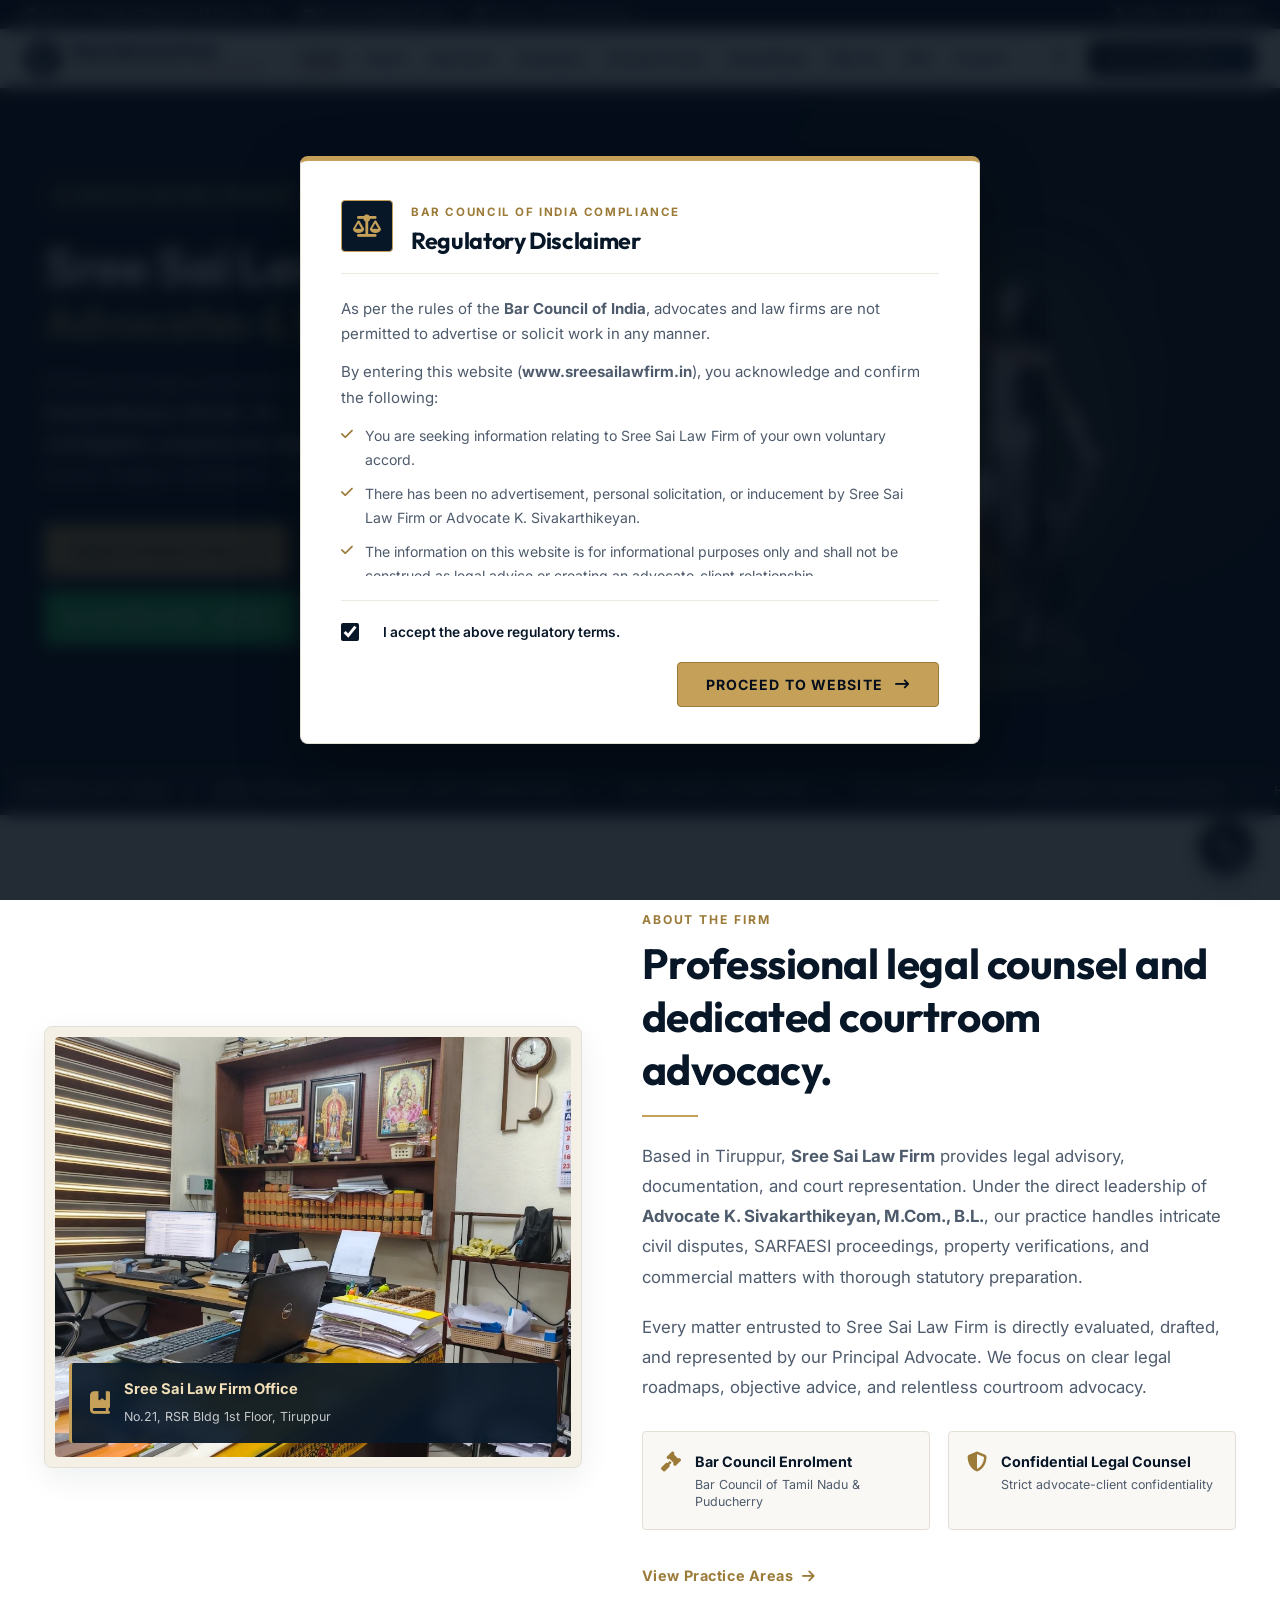
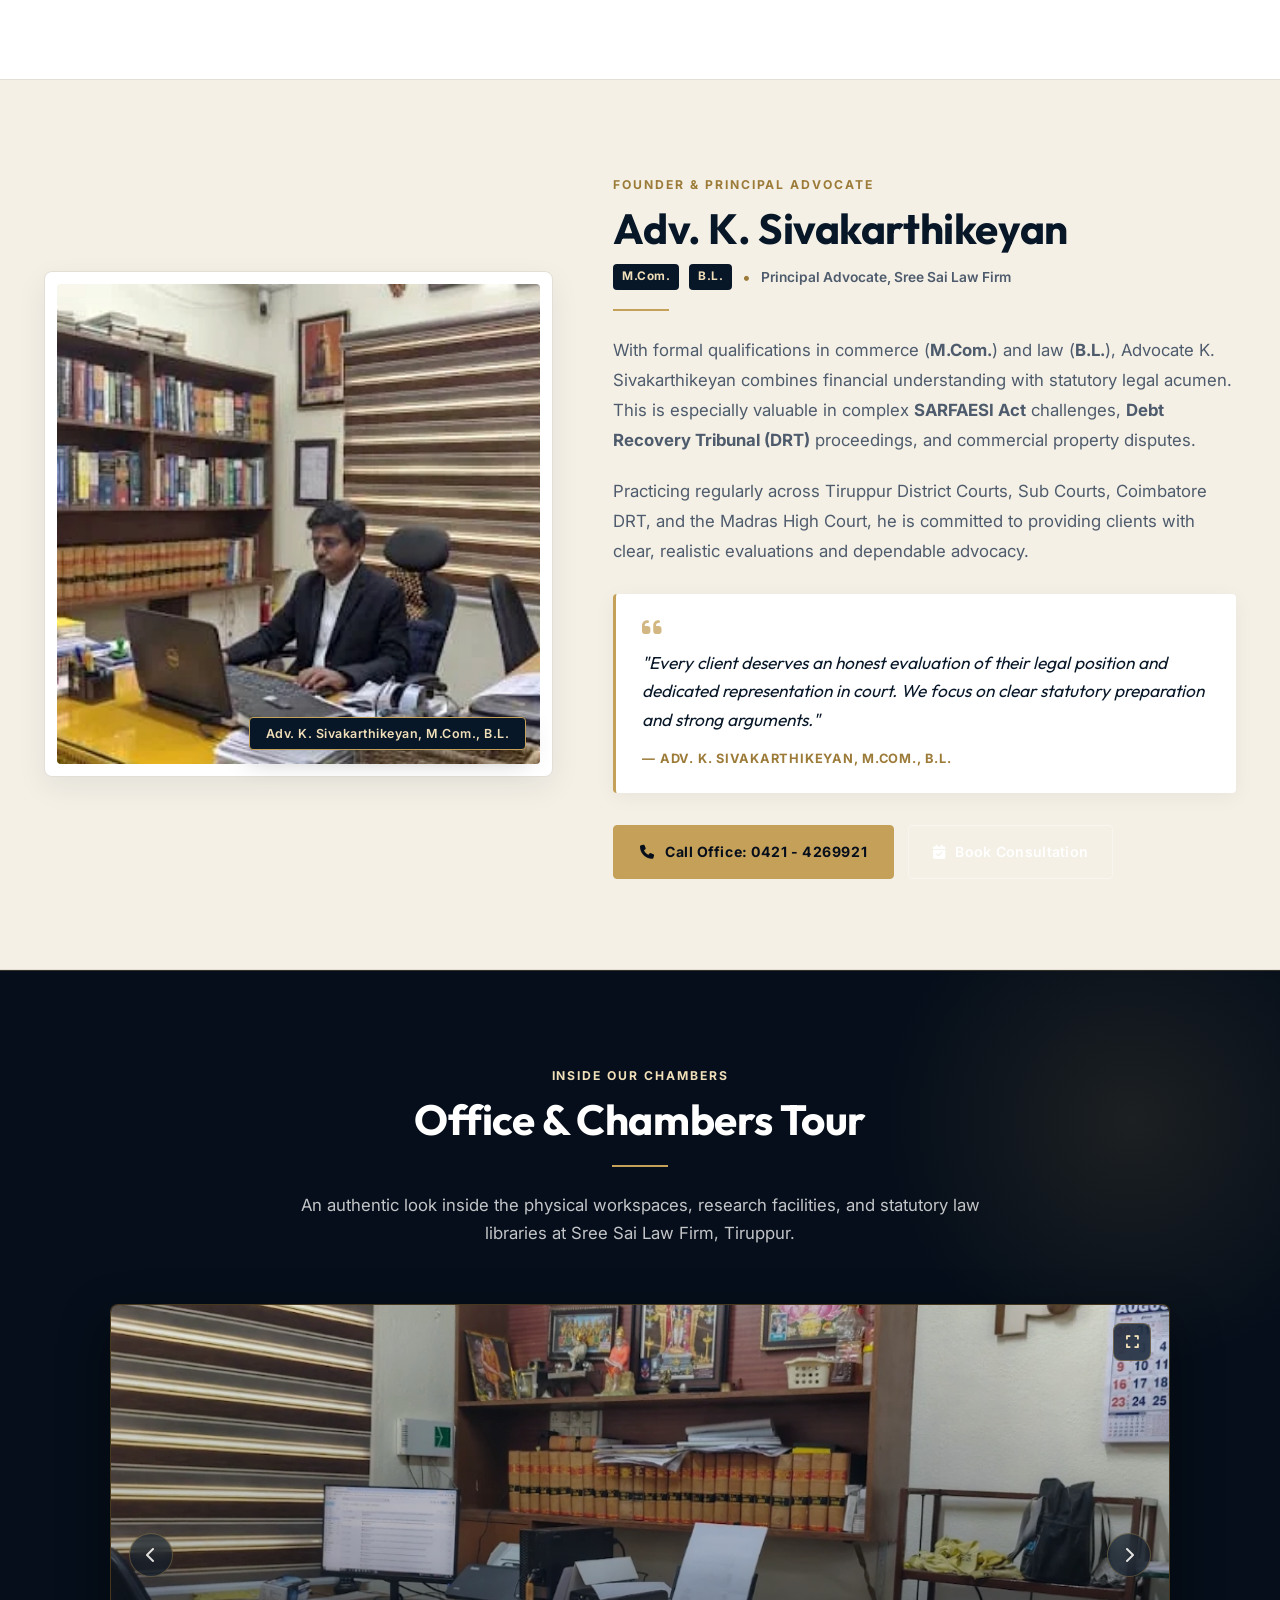
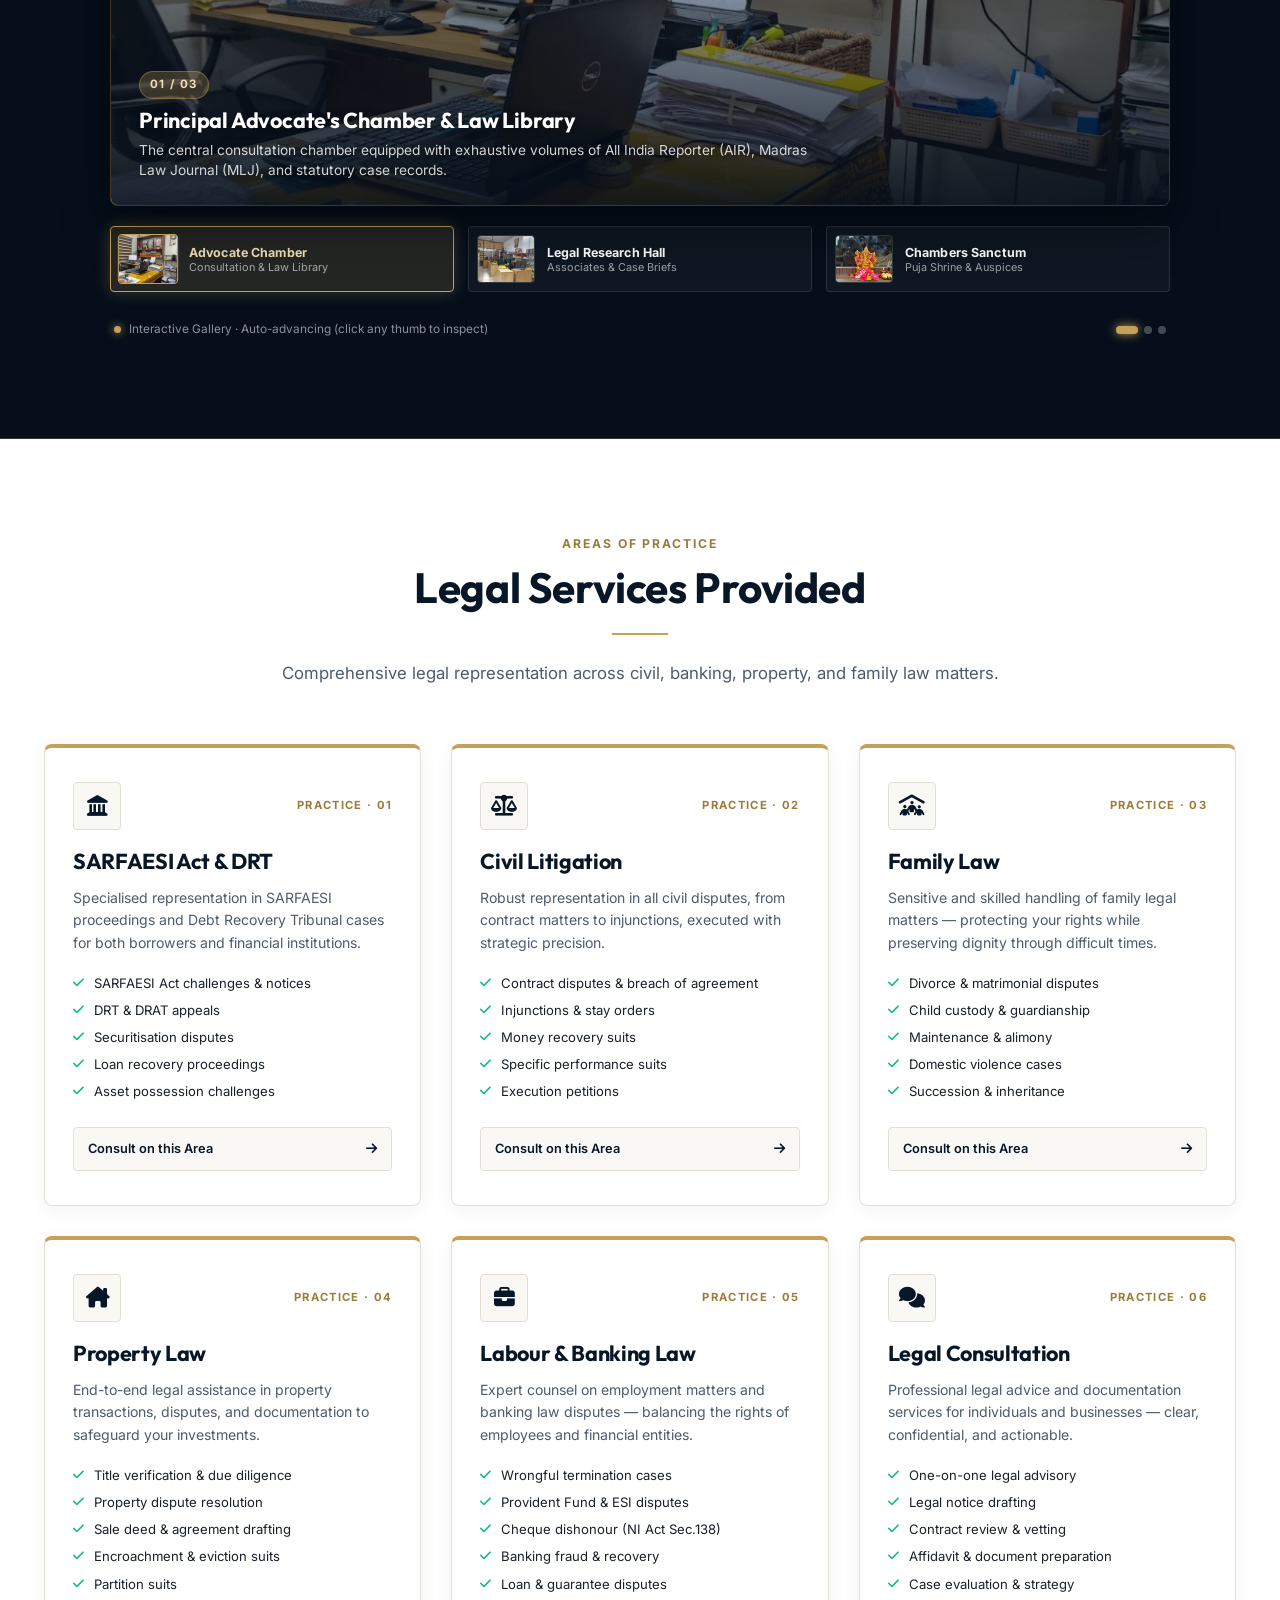
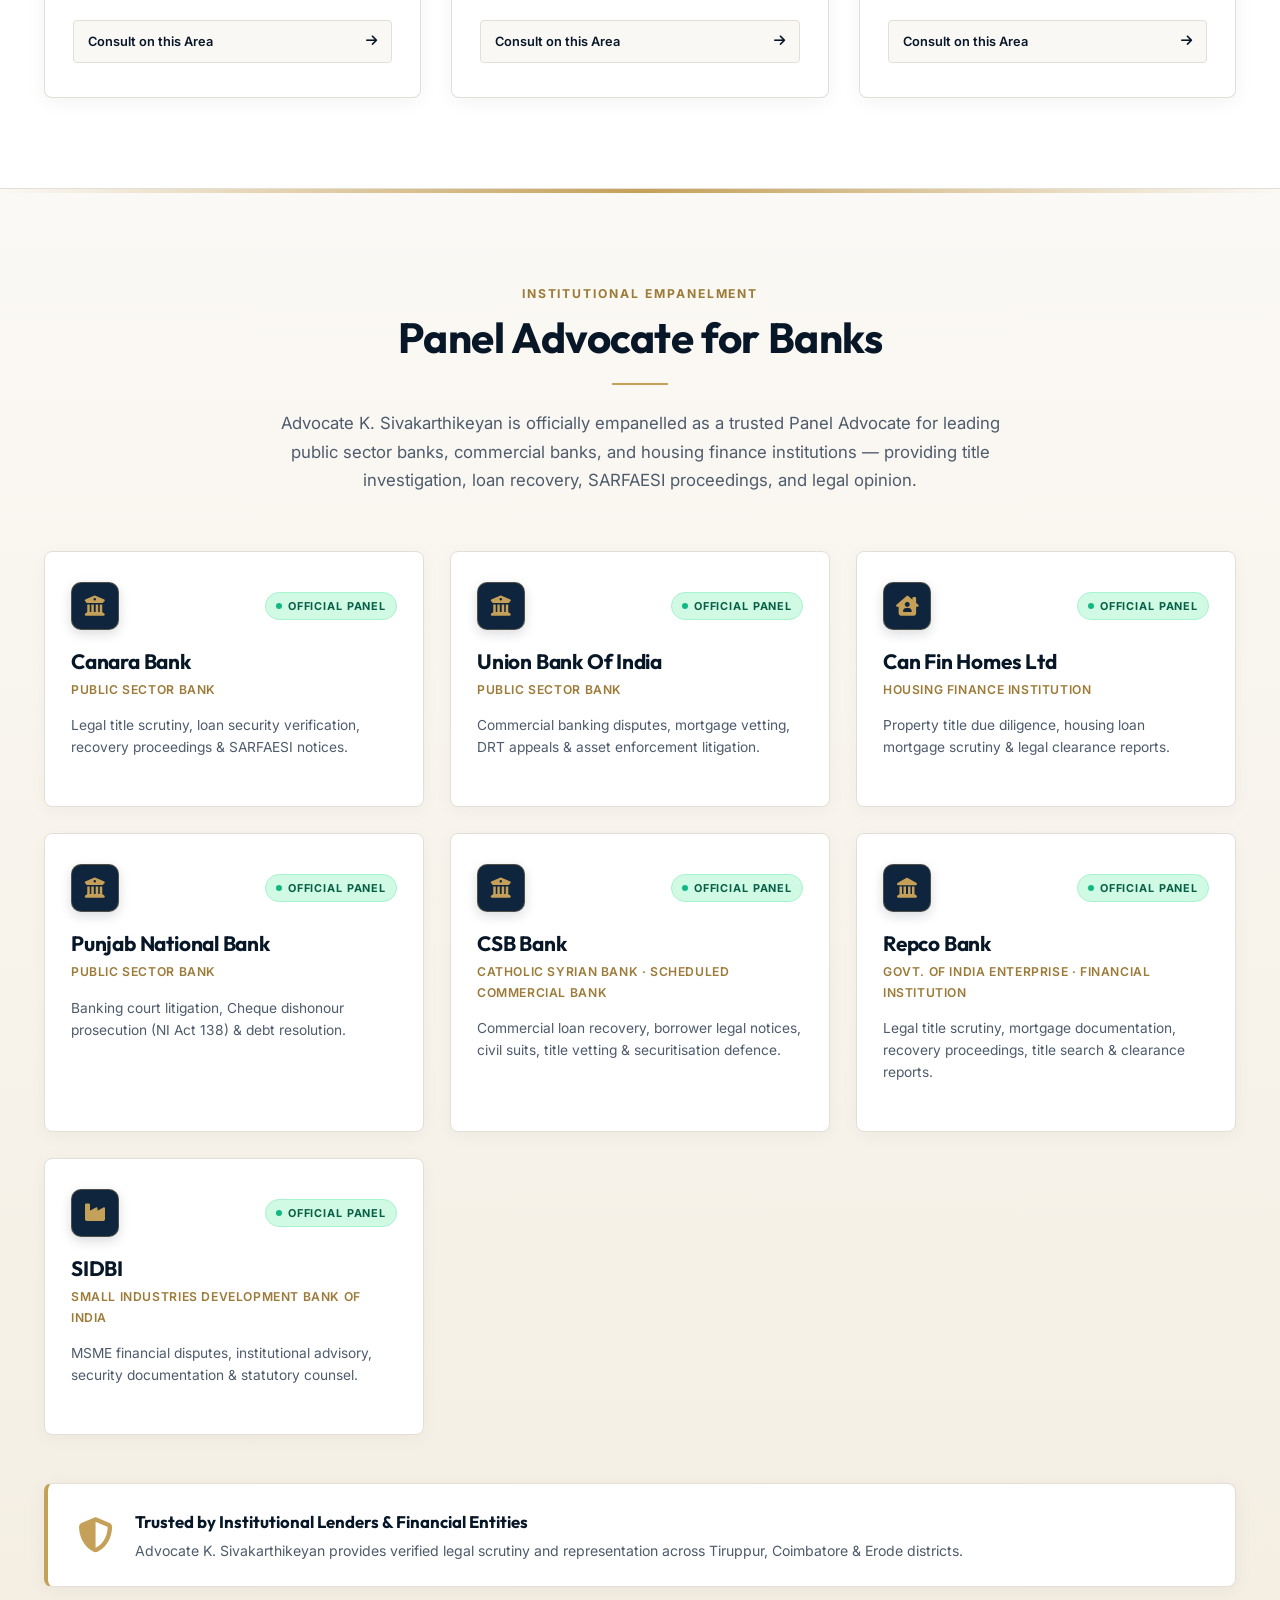
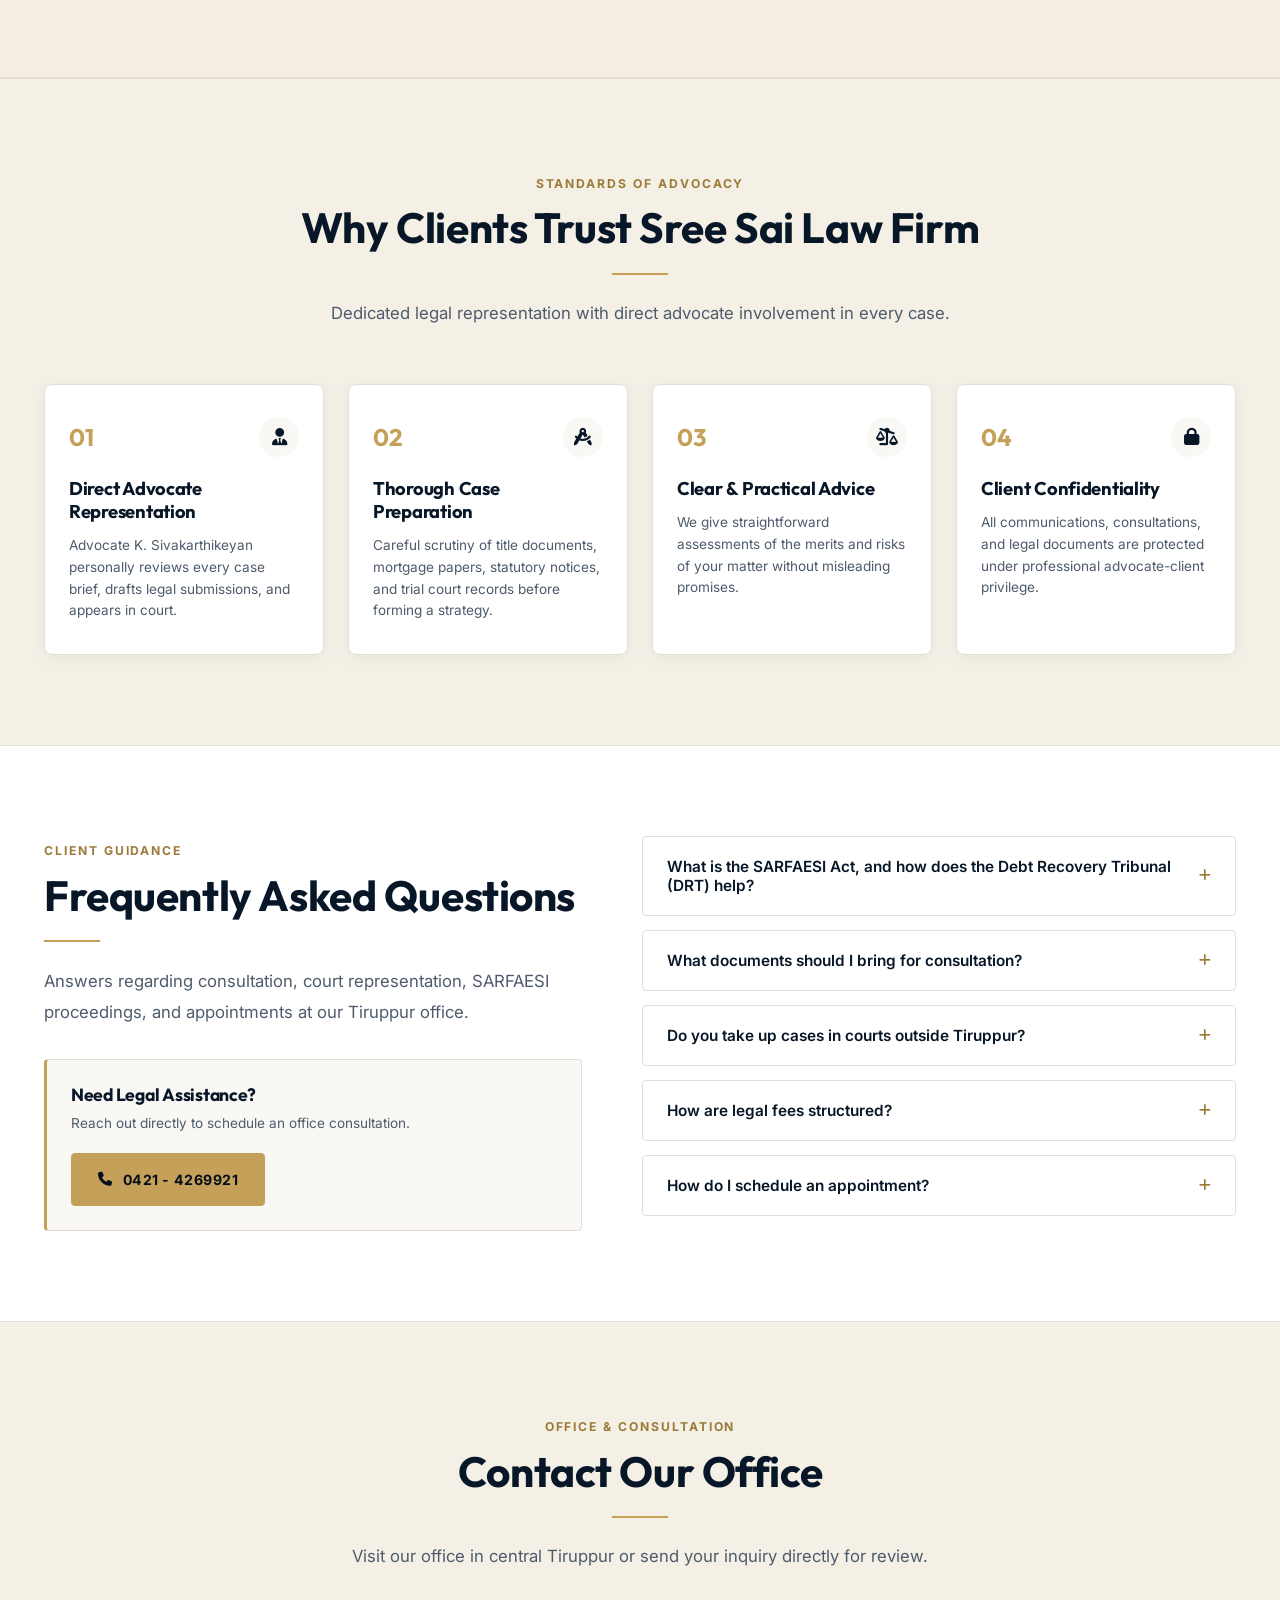
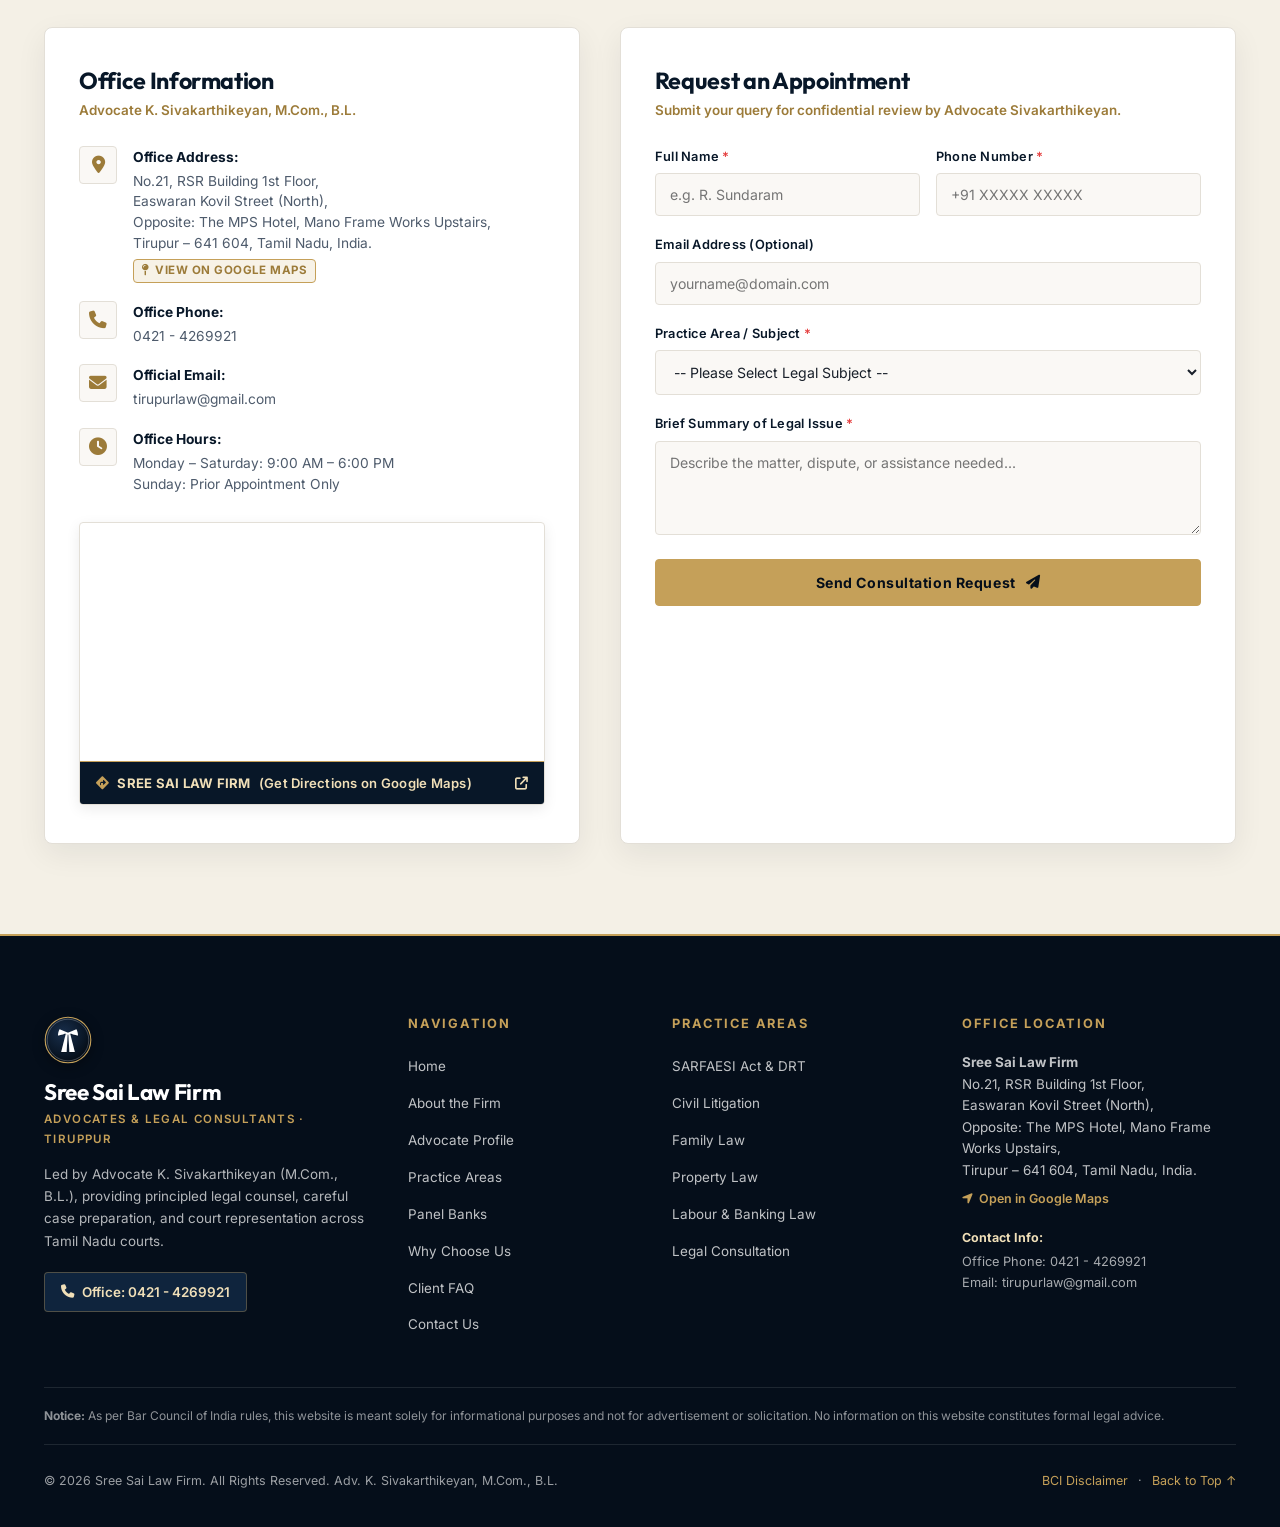
<file: index.html>
<!DOCTYPE html>
<html lang="en">
<head>
  <meta charset="UTF-8" />
  <meta name="viewport" content="width=device-width, initial-scale=1.0" />
  <title>Sree Sai Law Firm – Advocate K. Sivakarthikeyan, M.Com., B.L. | Tiruppur</title>
  <meta name="description" content="Sree Sai Law Firm, led by Advocate K. Sivakarthikeyan (M.Com., B.L.), provides professional legal counsel and courtroom representation in SARFAESI & DRT, civil litigation, family law, property disputes, and banking law in Tiruppur and Tamil Nadu." />
  <meta name="keywords" content="Sree Sai Law Firm, Advocate Sivakarthikeyan, Tiruppur Advocate, SARFAESI lawyer Tiruppur, DRT Coimbatore advocate, Civil lawyer Tiruppur, Property dispute advocate Tamil Nadu" />
  
  <!-- Canonical & Search Engine Robots -->
  <link rel="canonical" href="https://sreesailawfirm.in/" />
  <meta name="robots" content="index, follow, max-image-preview:large, max-snippet:-1, max-video-preview:-1" />
  <meta name="author" content="Advocate K. Sivakarthikeyan, M.Com., B.L." />
  <meta name="geo.region" content="IN-TN" />
  <meta name="geo.placename" content="Tiruppur" />
  <meta name="geo.position" content="11.1085;77.3411" />
  <meta name="ICBM" content="11.1085, 77.3411" />
  <meta name="keywords" content="Sree Sai Law Firm, Sree Sai Law Firm Tiruppur, Sree Sai Law Firm Tirupur, Sri Sai Law Firm, Advocate Sivakarthikeyan, Advocate Sivakarthikeyan Tiruppur, Lawyers in Tiruppur, Advocates in Tiruppur, SARFAESI lawyer Tiruppur, DRT advocate Coimbatore, Civil lawyer Tiruppur, Property dispute advocate Tamil Nadu, Bank panel advocate Tiruppur" />
  
  <!-- Open Graph / Facebook / WhatsApp -->
  <meta property="og:title" content="Sree Sai Law Firm – Advocates & Legal Consultants | Tiruppur" />
  <meta property="og:description" content="Official website of Sree Sai Law Firm, Tiruppur. Led by Advocate K. Sivakarthikeyan (M.Com., B.L.). Civil, SARFAESI, DRT, Family & Banking Litigation." />
  <meta property="og:type" content="website" />
  <meta property="og:url" content="https://sreesailawfirm.in/" />
  <meta property="og:image" content="https://sreesailawfirm.in/images/advocate-collar-logo.svg" />
  <meta property="og:site_name" content="Sree Sai Law Firm" />

  <!-- Structured Data: Google Search Knowledge Graph & Local Business Schema -->
  <script type="application/ld+json">
  {
    "@context": "https://schema.org",
    "@type": "LegalService",
    "@id": "https://sreesailawfirm.in/#organization",
    "name": "Sree Sai Law Firm",
    "alternateName": ["Sri Sai Law Firm", "Sree Sai Law Firm Tiruppur", "Sree Sai Law Firm Tirupur"],
    "url": "https://sreesailawfirm.in/",
    "logo": "https://sreesailawfirm.in/images/advocate-collar-logo.svg",
    "image": "https://sreesailawfirm.in/images/advocate-collar-logo.svg",
    "description": "Sree Sai Law Firm, led by Advocate K. Sivakarthikeyan (M.Com., B.L.), provides legal counsel and court representation in SARFAESI Act, DRT, Civil Litigation, Family Law, Property Disputes, and Banking Law in Tiruppur, Coimbatore, and throughout Tamil Nadu.",
    "telephone": "0421-4269921",
    "email": "tirupurlaw@gmail.com",
    "hasMap": "https://maps.app.goo.gl/ey5FZpzf8cPdHumQ8",
    "address": {
      "@type": "PostalAddress",
      "streetAddress": "No.21, RSR Building 1st Floor, Easwaran Kovil Street (North), Opposite: The MPS Hotel, Mano Frame Works Upstairs",
      "addressLocality": "Tiruppur",
      "addressRegion": "Tamil Nadu",
      "postalCode": "641604",
      "addressCountry": "IN"
    },
    "geo": {
      "@type": "GeoCoordinates",
      "latitude": 11.1085,
      "longitude": 77.3411
    },
    "founder": {
      "@type": "Person",
      "name": "K. Sivakarthikeyan",
      "jobTitle": "Advocate & Legal Consultant",
      "honorificSuffix": "M.Com., B.L."
    },
    "areaServed": [
      {
        "@type": "AdministrativeArea",
        "name": "Tiruppur"
      },
      {
        "@type": "AdministrativeArea",
        "name": "Coimbatore"
      },
      {
        "@type": "AdministrativeArea",
        "name": "Tamil Nadu"
      }
    ],
    "knowsAbout": [
      "SARFAESI Act & DRT Proceedings",
      "Civil Litigation & Injunctions",
      "Family & Matrimonial Law",
      "Property Law & Title Verification",
      "Banking & Labour Law",
      "Cheque Dishonour NI Act 138"
    ]
  }
  </script>

  <!-- Clean, Dignified Typography for Indian Professional Legal Platforms: Outfit (Headings) + Inter (Body) + Cinzel (Brand/Crest) -->
  <link rel="preconnect" href="https://fonts.googleapis.com" />
  <link rel="preconnect" href="https://fonts.gstatic.com" crossorigin />
  <link href="https://fonts.googleapis.com/css2?family=Cinzel:wght@600;700;800&family=Inter:wght@300;400;500;600;700&family=Outfit:wght@400;500;600;700;800&display=swap" rel="stylesheet" />

  <!-- Font Awesome 6 (for vector icons) -->
  <link rel="stylesheet" href="https://cdnjs.cloudflare.com/ajax/libs/font-awesome/6.5.1/css/all.min.css" integrity="sha512-DTOQO9RWCH3ppGqcWaEA1BIZOC6xxalwEsw9c2QQeAIftl+Vegovlnee1c9QX4TctnWMn13TZye+giMm8e2LwA==" crossorigin="anonymous" referrerpolicy="no-referrer" />

  <!-- Favicon -->
  <link rel="icon" type="image/svg+xml" href="images/advocate-collar-logo.svg" />

  <!-- Stylesheet -->
  <link rel="stylesheet" href="style.css" />
</head>
<body>

  <!-- ══════════════════════════════════════════════════════════════
       1. BCI MANDATORY LEGAL DISCLAIMER POPUP
  ══════════════════════════════════════════════════════════════ -->
  <div id="bciModal" class="bci-modal-overlay">
    <div class="bci-modal-box">
      <div class="bci-modal-header">
        <div class="bci-seal">
          <i class="fa-solid fa-scale-balanced"></i>
        </div>
        <div>
          <span class="bci-tag">Bar Council of India Compliance</span>
          <h3 class="bci-title">Regulatory Disclaimer</h3>
        </div>
      </div>
      <div class="bci-modal-body">
        <p>As per the rules of the <strong>Bar Council of India</strong>, advocates and law firms are not permitted to advertise or solicit work in any manner.</p>
        <p>By entering this website (<strong>www.sreesailawfirm.in</strong>), you acknowledge and confirm the following:</p>
        <ul class="bci-points">
          <li><i class="fa-solid fa-check"></i> You are seeking information relating to Sree Sai Law Firm of your own voluntary accord.</li>
          <li><i class="fa-solid fa-check"></i> There has been no advertisement, personal solicitation, or inducement by Sree Sai Law Firm or Advocate K. Sivakarthikeyan.</li>
          <li><i class="fa-solid fa-check"></i> The information on this website is for informational purposes only and shall not be construed as legal advice or creating an advocate-client relationship.</li>
          <li><i class="fa-solid fa-check"></i> Sree Sai Law Firm is not liable for any action taken relying on the information presented on this site.</li>
        </ul>
      </div>
      <div class="bci-modal-footer">
        <label class="bci-checkbox-wrap" for="bciCheckbox">
          <input type="checkbox" id="bciCheckbox" checked />
          <span class="bci-check-custom"></span>
          <span class="bci-check-label">I accept the above regulatory terms.</span>
        </label>
        <div class="bci-btn-group">
          <button id="bciAcceptBtn" class="bci-accept-btn">
            <span>PROCEED TO WEBSITE</span>
            <i class="fa-solid fa-arrow-right-long"></i>
          </button>
        </div>
      </div>
    </div>
  </div>

  <!-- ══════════════════════════════════════════════════════════════
       2. TOP BAR (CONTACT & COURT JURISDICTION)
  ══════════════════════════════════════════════════════════════ -->
  <aside class="top-announcement-bar" aria-label="Law Firm Information">
    <div class="container top-bar-flex">
      <div class="top-bar-left">
        <span class="top-badge"><i class="fa-solid fa-scale-balanced"></i> Adv. K. Sivakarthikeyan, M.Com., B.L.</span>
        <span class="top-divider">|</span>
        <a href="mailto:tirupurlaw@gmail.com" class="top-link"><i class="fa-solid fa-envelope"></i> tirupurlaw@gmail.com</a>
        <span class="top-divider top-hide-sm">|</span>
        <span class="top-jurisdiction top-hide-sm"><i class="fa-solid fa-landmark"></i> Tiruppur · DRT Coimbatore</span>
      </div>
      <div class="top-bar-right">
        <a href="tel:04214269921" class="top-link"><i class="fa-solid fa-phone"></i> Office: 0421-4269921</a>
      </div>
    </div>
  </aside>

  <!-- ══════════════════════════════════════════════════════════════
       3. SITE NAVIGATION
  ══════════════════════════════════════════════════════════════ -->
  <header class="site-header" id="siteHeader">
    <nav class="container nav-wrapper" aria-label="Main Navigation">
      <a href="#home" class="brand-link" aria-label="Sree Sai Law Firm">
        <div class="brand-crest" title="Advocate Legal Collar">
          <img src="images/advocate-collar-logo.svg" alt="Advocate Legal Collar" class="brand-collar-icon" width="38" height="38" />
        </div>
        <div class="brand-copy">
          <span class="brand-main">Sree Sai Law Firm</span>
          <span class="brand-sub">Advocates &amp; Legal Consultants</span>
        </div>
      </a>

      <!-- Desktop Nav Links -->
      <ul class="nav-menu" id="navMenu">
        <li><a href="#home" class="nav-item active">Home</a></li>
        <li><a href="#about" class="nav-item">About</a></li>
        <li><a href="#founder" class="nav-item">Advocate</a></li>
        <li><a href="#gallery" class="nav-item">Chambers</a></li>
        <li><a href="#practice" class="nav-item">Practice Areas</a></li>
        <li><a href="#panel-banks" class="nav-item">Panel Banks</a></li>
        <li><a href="#why" class="nav-item">Why Us</a></li>
        <li><a href="#faq" class="nav-item">FAQ</a></li>
        <li><a href="#contact" class="nav-item">Contact</a></li>
      </ul>

      <!-- Nav Actions -->
      <div class="nav-actions">
        <button id="searchOpenBtn" class="search-trigger" aria-label="Search website" title="Search website">
          <i class="fa-solid fa-magnifying-glass"></i>
        </button>
        <a href="#contact" class="nav-cta-btn">
          <span>Book Consultation</span>
          <i class="fa-solid fa-arrow-right"></i>
        </a>
        <button id="mobileMenuBtn" class="mobile-toggle-btn" aria-label="Toggle Navigation Menu">
          <span></span><span></span><span></span>
        </button>
      </div>
    </nav>
  </header>

  <!-- ══════════════════════════════════════════════════════════════
       SEARCH OVERLAY DRAWER
  ══════════════════════════════════════════════════════════════ -->
  <div id="searchOverlay" class="search-overlay">
    <div class="search-overlay-inner">
      <div class="search-header">
        <span class="search-label">QUICK LEGAL SEARCH</span>
        <button id="searchCloseBtn" class="search-close-btn" aria-label="Close search">
          <i class="fa-solid fa-xmark"></i>
        </button>
      </div>
      <div class="search-input-wrap">
        <i class="fa-solid fa-magnifying-glass search-field-icon"></i>
        <input type="text" id="siteSearchInput" placeholder="Search practice areas, acts, SARFAESI, DRT, civil litigation, address..." autofocus />
      </div>
      <div class="search-quick-tags">
        <span>Suggested:</span>
        <button class="search-tag" data-query="SARFAESI">SARFAESI Act &amp; DRT</button>
        <button class="search-tag" data-query="Civil Litigation">Civil Litigation</button>
        <button class="search-tag" data-query="Property Law">Property Law</button>
        <button class="search-tag" data-query="Family Law">Family Law</button>
        <button class="search-tag" data-query="Address">Office Address</button>
      </div>
      <div id="searchResults" class="search-results-list"></div>
    </div>
  </div>

  <main id="mainContent">

    <!-- ══════════════════════════════════════════════════════════════
         4. HERO SECTION (CLEAN INDIAN LEGAL TYPOGRAPHY + STATUE)
    ══════════════════════════════════════════════════════════════ -->
    <section id="home" class="hero-section">
      <div class="hero-bg-accent"></div>
      <div class="container hero-grid">

        <!-- Left Column: Clear Indian Legal Headings & Actions -->
        <div class="hero-text-col">
          <div class="hero-pill-badge">
            <span class="pill-dot"></span>
            <span class="pill-text">SREE SAI LAW FIRM · TIRUPPUR</span>
          </div>

          <h1 class="hero-title">
            Sree Sai Law Firm<br />
            <span class="hero-highlight">Advocates &amp; Legal Consultants</span>
          </h1>

          <p class="hero-lead">
            Professional legal counsel and court representation led by 
            <strong>Advocate K. Sivakarthikeyan, M.Com., B.L.</strong> Specializing in 
            <strong>SARFAESI Act &amp; DRT matters</strong>, <strong>civil litigation</strong>, 
            <strong>property due diligence</strong>, <strong>banking disputes</strong>, and 
            <strong>family law</strong> across Tiruppur, Coimbatore, and appellate courts.
          </p>

          <div class="hero-cta-group">
            <a href="#practice" class="btn-khaitan-gold">
              <span>Explore Practice Areas</span>
              <i class="fa-solid fa-arrow-right"></i>
            </a>
            <a href="#contact" class="btn-khaitan-outline">
              <span>Book an Appointment</span>
            </a>
            <a href="tel:04214269921" class="btn-khaitan-wa">
              <i class="fa-solid fa-phone"></i>
              <span>Call Office: 0421 - 4269921</span>
            </a>
          </div>
        </div>

        <!-- Right Column: Authentic Lady Justice Statue Showcase (Transparent & Seamless) -->
        <div class="hero-visual-col">
          <div class="statue-stage">
            <div class="statue-aura"></div>
            <div class="statue-pedestal-light"></div>
            <img 
              src="images/lady-justice-cutout.png" 
              alt="Lady Justice statue – symbol of impartial law and justice" 
              class="lady-justice-statue"
              id="statueImg"
              onerror="this.src='images/lady-justice.png'"
            />
          </div>
        </div>

      </div>
    </section>

    <!-- ══════════════════════════════════════════════════════════════
         5. COURT JURISDICTION MARQUEE TICKER
    ══════════════════════════════════════════════════════════════ -->
    <div class="jurisdiction-ticker" aria-hidden="true">
      <div class="ticker-content">
        <span>SARFAESI Act 2002</span><i class="fa-solid fa-diamond"></i>
        <span>Debt Recovery Tribunal (DRT Coimbatore)</span><i class="fa-solid fa-diamond"></i>
        <span>Civil Court Litigation</span><i class="fa-solid fa-diamond"></i>
        <span>Title Verification &amp; Property Due Diligence</span><i class="fa-solid fa-diamond"></i>
        <span>High Court of Judicature at Madras</span><i class="fa-solid fa-diamond"></i>
        <span>Banking &amp; Cheque Dishonour (NI Act Sec 138)</span><i class="fa-solid fa-diamond"></i>
        <span>Family Court &amp; Matrimonial Matters</span><i class="fa-solid fa-diamond"></i>
        <span>SARFAESI Act 2002</span><i class="fa-solid fa-diamond"></i>
        <span>Debt Recovery Tribunal (DRT Coimbatore)</span><i class="fa-solid fa-diamond"></i>
        <span>Civil Court Litigation</span><i class="fa-solid fa-diamond"></i>
        <span>Title Verification &amp; Property Due Diligence</span><i class="fa-solid fa-diamond"></i>
      </div>
    </div>

    <!-- ══════════════════════════════════════════════════════════════
         6. THE FIRM & LEGAL PRACTICE
    ══════════════════════════════════════════════════════════════ -->
    <section id="about" class="section-padded firm-section">
      <div class="container">
        <div class="firm-grid">
          
          <div class="firm-image-col">
            <div class="firm-photo-wrap">
              <img src="images/gallery-principal-chamber.jpg" alt="Sree Sai Law Firm office and legal library in Tiruppur" class="office-photo" />
              <div class="photo-overlay-card">
                <i class="fa-solid fa-book-bookmark"></i>
                <div>
                  <strong>Sree Sai Law Firm Office</strong>
                  <span>No.21, RSR Bldg 1st Floor, Tiruppur</span>
                </div>
              </div>
            </div>
          </div>

          <div class="firm-content-col">
            <div class="section-tag-gold">ABOUT THE FIRM</div>
            <h2 class="editorial-heading">Professional legal counsel and dedicated courtroom advocacy.</h2>
            <div class="gold-line"></div>
            
            <p class="editorial-prose">
              Based in Tiruppur, <strong>Sree Sai Law Firm</strong> provides legal advisory, documentation, and court representation. 
              Under the direct leadership of <strong>Advocate K. Sivakarthikeyan, M.Com., B.L.</strong>, our practice handles 
              intricate civil disputes, SARFAESI proceedings, property verifications, and commercial matters with thorough statutory preparation.
            </p>

            <p class="editorial-prose">
              Every matter entrusted to Sree Sai Law Firm is directly evaluated, drafted, and represented by our Principal Advocate. 
              We focus on clear legal roadmaps, objective advice, and relentless courtroom advocacy.
            </p>

            <div class="firm-pillars-row">
              <div class="pillar-mini-card">
                <i class="fa-solid fa-gavel"></i>
                <div>
                  <strong>Bar Council Enrolment</strong>
                  <p>Bar Council of Tamil Nadu &amp; Puducherry</p>
                </div>
              </div>
              <div class="pillar-mini-card">
                <i class="fa-solid fa-shield-halved"></i>
                <div>
                  <strong>Confidential Legal Counsel</strong>
                  <p>Strict advocate-client confidentiality</p>
                </div>
              </div>
            </div>

            <div class="firm-action-row">
              <a href="#practice" class="btn-link-gold">View Practice Areas <i class="fa-solid fa-arrow-right"></i></a>
            </div>
          </div>

        </div>
      </div>
    </section>

    <!-- ══════════════════════════════════════════════════════════════
         7. ADVOCATE PROFILE
    ══════════════════════════════════════════════════════════════ -->
    <section id="founder" class="section-padded founder-section">
      <div class="container">
        
        <div class="founder-grid">
          
          <div class="founder-card-left">
            <div class="founder-photo-wrapper">
              <img 
                src="images/founder-real.png" 
                alt="Advocate K. Sivakarthikeyan, M.Com., B.L. at his office desk" 
                class="founder-real-img"
              />
              <div class="founder-experience-ribbon">
                <span class="ribbon-text">Adv. K. Sivakarthikeyan, M.Com., B.L.</span>
              </div>
            </div>
          </div>

          <div class="founder-details-right">
            <div class="section-tag-gold">FOUNDER &amp; PRINCIPAL ADVOCATE</div>
            <h2 class="editorial-heading">Adv. K. Sivakarthikeyan</h2>
            <div class="founder-qualifications">
              <span class="qual-badge">M.Com.</span>
              <span class="qual-badge">B.L.</span>
              <span class="qual-sep">•</span>
              <span class="qual-role">Principal Advocate, Sree Sai Law Firm</span>
            </div>
            <div class="gold-line"></div>

            <p class="editorial-prose">
              With formal qualifications in commerce (<strong>M.Com.</strong>) and law (<strong>B.L.</strong>), 
              Advocate K. Sivakarthikeyan combines financial understanding with statutory legal acumen. 
              This is especially valuable in complex <strong>SARFAESI Act</strong> challenges, 
              <strong>Debt Recovery Tribunal (DRT)</strong> proceedings, and commercial property disputes.
            </p>

            <p class="editorial-prose">
              Practicing regularly across Tiruppur District Courts, Sub Courts, Coimbatore DRT, 
              and the Madras High Court, he is committed to providing clients with clear, realistic evaluations and dependable advocacy.
            </p>

            <blockquote class="founder-creed-quote">
              <i class="fa-solid fa-quote-left quote-icon"></i>
              <p>"Every client deserves an honest evaluation of their legal position and dedicated representation in court. We focus on clear statutory preparation and strong arguments."</p>
              <cite>— Adv. K. Sivakarthikeyan, M.Com., B.L.</cite>
            </blockquote>

            <div class="founder-contact-actions">
              <a href="tel:04214269921" class="btn-khaitan-gold">
                <i class="fa-solid fa-phone"></i>
                <span>Call Office: 0421 - 4269921</span>
              </a>
              <a href="#contact" class="btn-khaitan-outline">
                <i class="fa-solid fa-calendar-check"></i>
                <span>Book Consultation</span>
              </a>
            </div>
          </div>

        </div>

      </div>
    </section>

    <!-- ══════════════════════════════════════════════════════════════
         7B. DYNAMIC CHAMBERS & OFFICE GALLERY
    ══════════════════════════════════════════════════════════════ -->
    <section id="gallery" class="section-padded gallery-section">
      <div class="container">
        
        <div class="section-header-center">
          <span class="section-tag-gold light">INSIDE OUR CHAMBERS</span>
          <h2 class="editorial-heading text-center text-white">Office &amp; Chambers Tour</h2>
          <div class="gold-line center"></div>
          <p class="section-subtext light">
            An authentic look inside the physical workspaces, research facilities, and statutory law libraries at Sree Sai Law Firm, Tiruppur.
          </p>
        </div>

        <!-- Main Dynamic Gallery Stage -->
        <div class="gallery-stage-wrapper" id="galleryStage">
          
          <div class="gallery-main-display">
            <!-- Active Image Viewport with Smooth Zoom & Crossfade -->
            <div class="gallery-image-viewport" id="galleryViewport">
              <img 
                id="galleryMainImg" 
                src="images/gallery-principal-chamber.jpg" 
                alt="Principal Advocate Chamber & Legal Library" 
                class="gallery-featured-img"
              />
              <div class="gallery-overlay-gradient"></div>
              
              <!-- Floating Slide Meta Card -->
              <div class="gallery-slide-meta">
                <span class="gallery-counter" id="galleryCounter">01 / 03</span>
                <h3 class="gallery-slide-title" id="galleryTitle">Principal Advocate's Chamber &amp; Law Library</h3>
                <p class="gallery-slide-desc" id="galleryDesc">The central consultation chamber equipped with exhaustive volumes of All India Reporter (AIR), Madras Law Journal (MLJ), and statutory case records.</p>
              </div>

              <!-- Fullscreen Expand Trigger -->
              <button id="galleryExpandBtn" class="gallery-expand-btn" aria-label="Expand image fullscreen" title="Click to view full screen">
                <i class="fa-solid fa-expand"></i>
              </button>

              <!-- Left / Right Chevron Controls -->
              <button id="galleryPrevBtn" class="gallery-nav-arrow gallery-prev" aria-label="Previous image">
                <i class="fa-solid fa-chevron-left"></i>
              </button>
              <button id="galleryNextBtn" class="gallery-nav-arrow gallery-next" aria-label="Next image">
                <i class="fa-solid fa-chevron-right"></i>
              </button>
            </div>
          </div>

          <!-- Interactive Thumbnail Strip -->
          <div class="gallery-thumbnails-strip" id="galleryThumbnails">
            
            <button class="gallery-thumb active" data-index="0" type="button">
              <img src="images/gallery-principal-chamber.jpg" alt="Chamber & Library" />
              <div class="thumb-info">
                <strong>Advocate Chamber</strong>
                <span>Consultation &amp; Law Library</span>
              </div>
            </button>

            <button class="gallery-thumb" data-index="1" type="button">
              <img src="images/gallery-advocates-hall.png" alt="Associates & Research Hall" />
              <div class="thumb-info">
                <strong>Legal Research Hall</strong>
                <span>Associates &amp; Case Briefs</span>
              </div>
            </button>

            <button class="gallery-thumb" data-index="2" type="button">
              <img src="images/gallery-puja-shrine.jpg" alt="Office Puja Shrine" />
              <div class="thumb-info">
                <strong>Chambers Sanctum</strong>
                <span>Puja Shrine &amp; Auspices</span>
              </div>
            </button>

          </div>

          <!-- Interaction & Indicator Bar -->
          <div class="gallery-controls-bar">
            <div class="gallery-playback-info">
              <span class="gallery-pulse-dot"></span>
              <span>Interactive Gallery · Auto-advancing (click any thumb to inspect)</span>
            </div>
            <div class="gallery-dots" id="galleryDots">
              <span class="gallery-dot active" data-index="0"></span>
              <span class="gallery-dot" data-index="1"></span>
              <span class="gallery-dot" data-index="2"></span>
            </div>
          </div>

        </div>

      </div>
    </section>

    <!-- Fullscreen Lightbox Modal -->
    <div id="galleryLightbox" class="gallery-lightbox-overlay" aria-hidden="true">
      <div class="lightbox-dialog">
        <button id="lightboxCloseBtn" class="lightbox-close-btn" aria-label="Close fullscreen view">
          <i class="fa-solid fa-xmark"></i>
        </button>
        <button id="lightboxPrevBtn" class="lightbox-nav-btn lightbox-prev" aria-label="Previous">
          <i class="fa-solid fa-chevron-left"></i>
        </button>
        <button id="lightboxNextBtn" class="lightbox-nav-btn lightbox-next" aria-label="Next">
          <i class="fa-solid fa-chevron-right"></i>
        </button>
        <div class="lightbox-image-wrap">
          <img id="lightboxImg" src="images/gallery-principal-chamber.jpg" alt="Chambers Fullscreen" />
        </div>
        <div class="lightbox-caption">
          <h4 id="lightboxTitle">Principal Advocate's Chamber &amp; Law Library</h4>
          <p id="lightboxDesc">The central consultation chamber equipped with exhaustive volumes of All India Reporter (AIR), Madras Law Journal (MLJ), and statutory case records.</p>
        </div>
      </div>
    </div>

    <!-- ══════════════════════════════════════════════════════════════
         8. PRACTICE AREAS (EXACT 6 CARDS FROM CLIENT INFORMATION)
    ══════════════════════════════════════════════════════════════ -->
    <section id="practice" class="section-padded practice-section">
      <div class="container">
        
        <div class="section-header-center">
          <span class="section-tag-gold">AREAS OF PRACTICE</span>
          <h2 class="editorial-heading text-center">Legal Services Provided</h2>
          <div class="gold-line center"></div>
          <p class="section-subtext">
            Comprehensive legal representation across civil, banking, property, and family law matters.
          </p>
        </div>

        <div class="practice-cards-grid">

          <!-- Card 1: SARFAESI Act & DRT -->
          <div class="practice-box" data-category="banking">
            <div class="practice-box-header">
              <div class="practice-icon-wrap icon-sarfaesi">
                <i class="fa-solid fa-landmark"></i>
              </div>
              <span class="practice-code">PRACTICE · 01</span>
            </div>
            <h3 class="practice-title">SARFAESI Act &amp; DRT</h3>
            <p class="practice-intro">
              Specialised representation in SARFAESI proceedings and Debt Recovery Tribunal cases for both borrowers and financial institutions.
            </p>
            <ul class="practice-checklist">
              <li><i class="fa-solid fa-check"></i> SARFAESI Act challenges &amp; notices</li>
              <li><i class="fa-solid fa-check"></i> DRT &amp; DRAT appeals</li>
              <li><i class="fa-solid fa-check"></i> Securitisation disputes</li>
              <li><i class="fa-solid fa-check"></i> Loan recovery proceedings</li>
              <li><i class="fa-solid fa-check"></i> Asset possession challenges</li>
            </ul>
            <a href="#contact" class="practice-card-btn" data-area="SARFAESI Act &amp; DRT">
              <span>Consult on this Area</span>
              <i class="fa-solid fa-arrow-right"></i>
            </a>
          </div>

          <!-- Card 2: Civil Litigation -->
          <div class="practice-box" data-category="civil">
            <div class="practice-box-header">
              <div class="practice-icon-wrap icon-civil">
                <i class="fa-solid fa-scale-balanced"></i>
              </div>
              <span class="practice-code">PRACTICE · 02</span>
            </div>
            <h3 class="practice-title">Civil Litigation</h3>
            <p class="practice-intro">
              Robust representation in all civil disputes, from contract matters to injunctions, executed with strategic precision.
            </p>
            <ul class="practice-checklist">
              <li><i class="fa-solid fa-check"></i> Contract disputes &amp; breach of agreement</li>
              <li><i class="fa-solid fa-check"></i> Injunctions &amp; stay orders</li>
              <li><i class="fa-solid fa-check"></i> Money recovery suits</li>
              <li><i class="fa-solid fa-check"></i> Specific performance suits</li>
              <li><i class="fa-solid fa-check"></i> Execution petitions</li>
            </ul>
            <a href="#contact" class="practice-card-btn" data-area="Civil Litigation">
              <span>Consult on this Area</span>
              <i class="fa-solid fa-arrow-right"></i>
            </a>
          </div>

          <!-- Card 3: Family Law -->
          <div class="practice-box" data-category="family">
            <div class="practice-box-header">
              <div class="practice-icon-wrap icon-family">
                <i class="fa-solid fa-people-roof"></i>
              </div>
              <span class="practice-code">PRACTICE · 03</span>
            </div>
            <h3 class="practice-title">Family Law</h3>
            <p class="practice-intro">
              Sensitive and skilled handling of family legal matters — protecting your rights while preserving dignity through difficult times.
            </p>
            <ul class="practice-checklist">
              <li><i class="fa-solid fa-check"></i> Divorce &amp; matrimonial disputes</li>
              <li><i class="fa-solid fa-check"></i> Child custody &amp; guardianship</li>
              <li><i class="fa-solid fa-check"></i> Maintenance &amp; alimony</li>
              <li><i class="fa-solid fa-check"></i> Domestic violence cases</li>
              <li><i class="fa-solid fa-check"></i> Succession &amp; inheritance</li>
            </ul>
            <a href="#contact" class="practice-card-btn" data-area="Family Law">
              <span>Consult on this Area</span>
              <i class="fa-solid fa-arrow-right"></i>
            </a>
          </div>

          <!-- Card 4: Property Law -->
          <div class="practice-box" data-category="property">
            <div class="practice-box-header">
              <div class="practice-icon-wrap icon-property">
                <i class="fa-solid fa-house-chimney"></i>
              </div>
              <span class="practice-code">PRACTICE · 04</span>
            </div>
            <h3 class="practice-title">Property Law</h3>
            <p class="practice-intro">
              End-to-end legal assistance in property transactions, disputes, and documentation to safeguard your investments.
            </p>
            <ul class="practice-checklist">
              <li><i class="fa-solid fa-check"></i> Title verification &amp; due diligence</li>
              <li><i class="fa-solid fa-check"></i> Property dispute resolution</li>
              <li><i class="fa-solid fa-check"></i> Sale deed &amp; agreement drafting</li>
              <li><i class="fa-solid fa-check"></i> Encroachment &amp; eviction suits</li>
              <li><i class="fa-solid fa-check"></i> Partition suits</li>
            </ul>
            <a href="#contact" class="practice-card-btn" data-area="Property Law">
              <span>Consult on this Area</span>
              <i class="fa-solid fa-arrow-right"></i>
            </a>
          </div>

          <!-- Card 5: Labour & Banking Law -->
          <div class="practice-box" data-category="banking">
            <div class="practice-box-header">
              <div class="practice-icon-wrap icon-banking">
                <i class="fa-solid fa-briefcase"></i>
              </div>
              <span class="practice-code">PRACTICE · 05</span>
            </div>
            <h3 class="practice-title">Labour &amp; Banking Law</h3>
            <p class="practice-intro">
              Expert counsel on employment matters and banking law disputes — balancing the rights of employees and financial entities.
            </p>
            <ul class="practice-checklist">
              <li><i class="fa-solid fa-check"></i> Wrongful termination cases</li>
              <li><i class="fa-solid fa-check"></i> Provident Fund &amp; ESI disputes</li>
              <li><i class="fa-solid fa-check"></i> Cheque dishonour (NI Act Sec.138)</li>
              <li><i class="fa-solid fa-check"></i> Banking fraud &amp; recovery</li>
              <li><i class="fa-solid fa-check"></i> Loan &amp; guarantee disputes</li>
            </ul>
            <a href="#contact" class="practice-card-btn" data-area="Labour &amp; Banking Law">
              <span>Consult on this Area</span>
              <i class="fa-solid fa-arrow-right"></i>
            </a>
          </div>

          <!-- Card 6: Legal Consultation -->
          <div class="practice-box" data-category="consultation">
            <div class="practice-box-header">
              <div class="practice-icon-wrap icon-consult">
                <i class="fa-solid fa-comments"></i>
              </div>
              <span class="practice-code">PRACTICE · 06</span>
            </div>
            <h3 class="practice-title">Legal Consultation</h3>
            <p class="practice-intro">
              Professional legal advice and documentation services for individuals and businesses — clear, confidential, and actionable.
            </p>
            <ul class="practice-checklist">
              <li><i class="fa-solid fa-check"></i> One-on-one legal advisory</li>
              <li><i class="fa-solid fa-check"></i> Legal notice drafting</li>
              <li><i class="fa-solid fa-check"></i> Contract review &amp; vetting</li>
              <li><i class="fa-solid fa-check"></i> Affidavit &amp; document preparation</li>
              <li><i class="fa-solid fa-check"></i> Case evaluation &amp; strategy</li>
            </ul>
            <a href="#contact" class="practice-card-btn" data-area="Legal Consultation">
              <span>Consult on this Area</span>
              <i class="fa-solid fa-arrow-right"></i>
            </a>
          </div>

        </div>

      </div>
    </section>

    <!-- ══════════════════════════════════════════════════════════════
         SPECIAL SECTION: PANEL ADVOCATE FOR LEADING BANKS
    ══════════════════════════════════════════════════════════════ -->
    <section id="panel-banks" class="section-padded bank-panel-section">
      <div class="container">
        
        <div class="section-header-center">
          <span class="section-tag-gold">INSTITUTIONAL EMPANELMENT</span>
          <h2 class="editorial-heading text-center">Panel Advocate for Banks</h2>
          <div class="gold-line center"></div>
          <p class="section-subtext">
            Advocate K. Sivakarthikeyan is officially empanelled as a trusted Panel Advocate for leading public sector banks, commercial banks, and housing finance institutions — providing title investigation, loan recovery, SARFAESI proceedings, and legal opinion.
          </p>
        </div>

        <div class="bank-panel-grid">
          
          <!-- Bank 1: Canara Bank -->
          <div class="bank-institution-card">
            <div class="bank-card-top">
              <div class="bank-icon-seal"><i class="fa-solid fa-building-columns"></i></div>
              <span class="empanelled-pill">Official Panel</span>
            </div>
            <h3 class="bank-institution-name">Canara Bank</h3>
            <span class="bank-type">Public Sector Bank</span>
            <p class="bank-services-text">Legal title scrutiny, loan security verification, recovery proceedings &amp; SARFAESI notices.</p>
          </div>

          <!-- Bank 2: Union Bank of India -->
          <div class="bank-institution-card">
            <div class="bank-card-top">
              <div class="bank-icon-seal"><i class="fa-solid fa-building-columns"></i></div>
              <span class="empanelled-pill">Official Panel</span>
            </div>
            <h3 class="bank-institution-name">Union Bank Of India</h3>
            <span class="bank-type">Public Sector Bank</span>
            <p class="bank-services-text">Commercial banking disputes, mortgage vetting, DRT appeals &amp; asset enforcement litigation.</p>
          </div>

          <!-- Bank 3: Can Fin Homes Ltd -->
          <div class="bank-institution-card">
            <div class="bank-card-top">
              <div class="bank-icon-seal"><i class="fa-solid fa-house-chimney-user"></i></div>
              <span class="empanelled-pill">Official Panel</span>
            </div>
            <h3 class="bank-institution-name">Can Fin Homes Ltd</h3>
            <span class="bank-type">Housing Finance Institution</span>
            <p class="bank-services-text">Property title due diligence, housing loan mortgage scrutiny &amp; legal clearance reports.</p>
          </div>

          <!-- Bank 4: Punjab National Bank -->
          <div class="bank-institution-card">
            <div class="bank-card-top">
              <div class="bank-icon-seal"><i class="fa-solid fa-building-columns"></i></div>
              <span class="empanelled-pill">Official Panel</span>
            </div>
            <h3 class="bank-institution-name">Punjab National Bank</h3>
            <span class="bank-type">Public Sector Bank</span>
            <p class="bank-services-text">Banking court litigation, Cheque dishonour prosecution (NI Act 138) &amp; debt resolution.</p>
          </div>

          <!-- Bank 5: CSB Bank -->
          <div class="bank-institution-card">
            <div class="bank-card-top">
              <div class="bank-icon-seal"><i class="fa-solid fa-building-columns"></i></div>
              <span class="empanelled-pill">Official Panel</span>
            </div>
            <h3 class="bank-institution-name">CSB Bank</h3>
            <span class="bank-type">Catholic Syrian Bank · Scheduled Commercial Bank</span>
            <p class="bank-services-text">Commercial loan recovery, borrower legal notices, civil suits, title vetting &amp; securitisation defence.</p>
          </div>

          <!-- Bank 6: Repco Bank -->
          <div class="bank-institution-card">
            <div class="bank-card-top">
              <div class="bank-icon-seal"><i class="fa-solid fa-landmark"></i></div>
              <span class="empanelled-pill">Official Panel</span>
            </div>
            <h3 class="bank-institution-name">Repco Bank</h3>
            <span class="bank-type">Govt. of India Enterprise · Financial Institution</span>
            <p class="bank-services-text">Legal title scrutiny, mortgage documentation, recovery proceedings, title search &amp; clearance reports.</p>
          </div>

          <!-- Bank 7: SIDBI -->
          <div class="bank-institution-card">
            <div class="bank-card-top">
              <div class="bank-icon-seal"><i class="fa-solid fa-industry"></i></div>
              <span class="empanelled-pill">Official Panel</span>
            </div>
            <h3 class="bank-institution-name">SIDBI</h3>
            <span class="bank-type">Small Industries Development Bank of India</span>
            <p class="bank-services-text">MSME financial disputes, institutional advisory, security documentation &amp; statutory counsel.</p>
          </div>

        </div>

        <div class="bank-empanel-footer">
          <div class="empanel-seal-banner">
            <i class="fa-solid fa-shield-halved"></i>
            <div>
              <strong>Trusted by Institutional Lenders &amp; Financial Entities</strong>
              <p>Advocate K. Sivakarthikeyan provides verified legal scrutiny and representation across Tiruppur, Coimbatore &amp; Erode districts.</p>
            </div>
          </div>
        </div>

      </div>
    </section>

    <!-- ══════════════════════════════════════════════════════════════
         9. WHY CHOOSE SREE SAI LAW FIRM
    ══════════════════════════════════════════════════════════════ -->
    <section id="why" class="section-padded why-section">
      <div class="container">
        
        <div class="section-header-center">
          <span class="section-tag-gold">STANDARDS OF ADVOCACY</span>
          <h2 class="editorial-heading text-center">Why Clients Trust Sree Sai Law Firm</h2>
          <div class="gold-line center"></div>
          <p class="section-subtext">
            Dedicated legal representation with direct advocate involvement in every case.
          </p>
        </div>

        <div class="why-pillars-grid">
          
          <div class="why-card">
            <div class="why-card-top">
              <span class="why-index">01</span>
              <div class="why-icon"><i class="fa-solid fa-user-tie"></i></div>
            </div>
            <h3 class="why-title">Direct Advocate Representation</h3>
            <p class="why-text">
              Advocate K. Sivakarthikeyan personally reviews every case brief, drafts legal submissions, and appears in court.
            </p>
          </div>

          <div class="why-card">
            <div class="why-card-top">
              <span class="why-index">02</span>
              <div class="why-icon"><i class="fa-solid fa-compass-drafting"></i></div>
            </div>
            <h3 class="why-title">Thorough Case Preparation</h3>
            <p class="why-text">
              Careful scrutiny of title documents, mortgage papers, statutory notices, and trial court records before forming a strategy.
            </p>
          </div>

          <div class="why-card">
            <div class="why-card-top">
              <span class="why-index">03</span>
              <div class="why-icon"><i class="fa-solid fa-scale-unbalanced-flip"></i></div>
            </div>
            <h3 class="why-title">Clear &amp; Practical Advice</h3>
            <p class="why-text">
              We give straightforward assessments of the merits and risks of your matter without misleading promises.
            </p>
          </div>

          <div class="why-card">
            <div class="why-card-top">
              <span class="why-index">04</span>
              <div class="why-icon"><i class="fa-solid fa-lock"></i></div>
            </div>
            <h3 class="why-title">Client Confidentiality</h3>
            <p class="why-text">
              All communications, consultations, and legal documents are protected under professional advocate-client privilege.
            </p>
          </div>

        </div>

      </div>
    </section>

    <!-- ══════════════════════════════════════════════════════════════
         10. FREQUENTLY ASKED QUESTIONS
    ══════════════════════════════════════════════════════════════ -->
    <section id="faq" class="section-padded faq-section">
      <div class="container">
        
        <div class="faq-split-grid">
          
          <div class="faq-intro-col">
            <span class="section-tag-gold">CLIENT GUIDANCE</span>
            <h2 class="editorial-heading">Frequently Asked Questions</h2>
            <div class="gold-line"></div>
            <p class="editorial-prose">
              Answers regarding consultation, court representation, SARFAESI proceedings, and appointments at our Tiruppur office.
            </p>
            <div class="faq-contact-card">
              <h4>Need Legal Assistance?</h4>
              <p>Reach out directly to schedule an office consultation.</p>
              <a href="tel:04214269921" class="btn-khaitan-gold">
                <i class="fa-solid fa-phone"></i>
                <span>0421 - 4269921</span>
              </a>
            </div>
          </div>

          <div class="faq-list-col">
            
            <div class="faq-item">
              <button class="faq-trigger" aria-expanded="false">
                <span>What is the SARFAESI Act, and how does the Debt Recovery Tribunal (DRT) help?</span>
                <i class="fa-solid fa-plus faq-toggle-icon"></i>
              </button>
              <div class="faq-content">
                <p>The SARFAESI Act 2002 allows banks to enforce security interest on loan default. Borrowers can file an appeal under Section 17 before the Debt Recovery Tribunal (DRT) against unlawful possession notices, procedural violations, or auction sales. We provide representation before DRT Coimbatore.</p>
              </div>
            </div>

            <div class="faq-item">
              <button class="faq-trigger" aria-expanded="false">
                <span>What documents should I bring for consultation?</span>
                <i class="fa-solid fa-plus faq-toggle-icon"></i>
              </button>
              <div class="faq-content">
                <p>Please bring all documents relevant to your legal matter — such as title deeds, parent deeds, encumbrance certificates (EC), bank notices, loan sanction letters, court summons, or police complaints.</p>
              </div>
            </div>

            <div class="faq-item">
              <button class="faq-trigger" aria-expanded="false">
                <span>Do you take up cases in courts outside Tiruppur?</span>
                <i class="fa-solid fa-plus faq-toggle-icon"></i>
              </button>
              <div class="faq-content">
                <p>Yes. Advocate K. Sivakarthikeyan represents clients before the Debt Recovery Tribunal (DRT) in Coimbatore, District Courts in Coimbatore and Erode, and appellate forums including the Madras High Court.</p>
              </div>
            </div>

            <div class="faq-item">
              <button class="faq-trigger" aria-expanded="false">
                <span>How are legal fees structured?</span>
                <i class="fa-solid fa-plus faq-toggle-icon"></i>
              </button>
              <div class="faq-content">
                <p>Fees are structured clearly based on the nature of the matter, court jurisdiction, and required legal steps. All professional fees and court filing expenses are discussed transparently during consultation.</p>
              </div>
            </div>

            <div class="faq-item">
              <button class="faq-trigger" aria-expanded="false">
                <span>How do I schedule an appointment?</span>
                <i class="fa-solid fa-plus faq-toggle-icon"></i>
              </button>
              <div class="faq-content">
                <p>You can schedule an appointment by calling <strong>0421 - 4269921</strong>, emailing <strong>tirupurlaw@gmail.com</strong>, or submitting the consultation form below. Office hours are 9:00 AM to 6:00 PM (Monday to Saturday).</p>
              </div>
            </div>

          </div>

        </div>

      </div>
    </section>

    <!-- ══════════════════════════════════════════════════════════════
         11. OFFICE LOCATION & CONTACT DESK
    ══════════════════════════════════════════════════════════════ -->
    <section id="contact" class="section-padded contact-section">
      <div class="container">
        
        <div class="section-header-center">
          <span class="section-tag-gold">OFFICE &amp; CONSULTATION</span>
          <h2 class="editorial-heading text-center">Contact Our Office</h2>
          <div class="gold-line center"></div>
          <p class="section-subtext">
            Visit our office in central Tiruppur or send your inquiry directly for review.
          </p>
        </div>

        <div class="contact-card-grid">

          <!-- Left: Accurate Address & Office Details -->
          <div class="contact-details-panel">
            <h3 class="panel-heading">Office Information</h3>
            <p class="panel-sub">Advocate K. Sivakarthikeyan, M.Com., B.L.</p>

            <div class="chamber-info-list">
              <div class="info-row">
                <div class="info-icon"><i class="fa-solid fa-location-dot"></i></div>
                <div>
                  <strong>Office Address:</strong>
                  <p>
                    <a href="https://maps.app.goo.gl/ey5FZpzf8cPdHumQ8" target="_blank" rel="noopener noreferrer" class="address-map-link">
                      No.21, RSR Building 1st Floor,<br />
                      Easwaran Kovil Street (North),<br />
                      Opposite: The MPS Hotel, Mano Frame Works Upstairs,<br />
                      Tirupur – 641 604, Tamil Nadu, India.
                      <span class="view-map-pill"><i class="fa-solid fa-map-pin"></i> View on Google Maps</span>
                    </a>
                  </p>
                </div>
              </div>

              <div class="info-row">
                <div class="info-icon"><i class="fa-solid fa-phone"></i></div>
                <div>
                  <strong>Office Phone:</strong>
                  <p><a href="tel:04214269921">0421 - 4269921</a></p>
                </div>
              </div>

              <div class="info-row">
                <div class="info-icon"><i class="fa-solid fa-envelope"></i></div>
                <div>
                  <strong>Official Email:</strong>
                  <p><a href="mailto:tirupurlaw@gmail.com">tirupurlaw@gmail.com</a></p>
                </div>
              </div>

              <div class="info-row">
                <div class="info-icon"><i class="fa-solid fa-clock"></i></div>
                <div>
                  <strong>Office Hours:</strong>
                  <p>Monday – Saturday: 9:00 AM – 6:00 PM<br />Sunday: Prior Appointment Only</p>
                </div>
              </div>
            </div>

            <!-- Authentic Google Maps Embed with Exact Location Pin -->
            <div class="map-embed-wrapper">
              <iframe 
                src="https://maps.google.com/maps?q=11.1035677,77.3504242&t=&z=17&ie=UTF8&iwloc=&output=embed" 
                width="100%" 
                height="230" 
                style="border:0;" 
                allowfullscreen="" 
                loading="lazy" 
                referrerpolicy="no-referrer-when-downgrade"
                title="Sree Sai Law Firm Exact Location, Tiruppur">
              </iframe>
              <div class="map-action-bar">
                <a href="https://maps.app.goo.gl/ey5FZpzf8cPdHumQ8" target="_blank" rel="noopener noreferrer" class="map-direct-link">
                  <span style="display:inline-flex; align-items:center; gap:8px;">
                    <i class="fa-solid fa-diamond-turn-right" style="color:var(--c-gold);"></i>
                    <strong>SREE SAI LAW FIRM</strong> (Get Directions on Google Maps)
                  </span>
                  <i class="fa-solid fa-arrow-up-right-from-square"></i>
                </a>
              </div>
            </div>
          </div>

          <!-- Right: Interactive Consultation Form with Direct WhatsApp Integration -->
          <div class="contact-form-panel">
            <h3 class="panel-heading">Request an Appointment</h3>
            <p class="panel-sub">Submit your query for confidential review by Advocate Sivakarthikeyan.</p>
            
            <form id="consultationForm" class="consultation-form" novalidate>
              <div class="form-row">
                <div class="form-group">
                  <label for="clientName">Full Name <span class="required">*</span></label>
                  <input type="text" id="clientName" placeholder="e.g. R. Sundaram" required />
                </div>
                <div class="form-group">
                  <label for="clientPhone">Phone Number <span class="required">*</span></label>
                  <input type="tel" id="clientPhone" placeholder="+91 XXXXX XXXXX" required />
                </div>
              </div>

              <div class="form-group">
                <label for="clientEmail">Email Address (Optional)</label>
                <input type="email" id="clientEmail" placeholder="yourname@domain.com" />
              </div>

              <div class="form-group">
                <label for="practiceSelect">Practice Area / Subject <span class="required">*</span></label>
                <select id="practiceSelect" required>
                  <option value="">-- Please Select Legal Subject --</option>
                  <option value="SARFAESI Act & DRT">SARFAESI Act &amp; DRT Proceedings</option>
                  <option value="Civil Litigation">Civil Litigation &amp; Injunctions</option>
                  <option value="Family Law">Family &amp; Matrimonial Law</option>
                  <option value="Property Law">Property Law &amp; Title Verification</option>
                  <option value="Labour & Banking Law">Labour, Employment &amp; Banking Law</option>
                  <option value="Legal Consultation">Legal Consultation &amp; Notice Drafting</option>
                  <option value="General Inquiry">Other Legal Inquiry</option>
                </select>
              </div>

              <div class="form-group">
                <label for="caseSummary">Brief Summary of Legal Issue <span class="required">*</span></label>
                <textarea id="caseSummary" rows="4" placeholder="Describe the matter, dispute, or assistance needed..." required></textarea>
              </div>

              <div id="formStatusMsg" class="form-status-box" style="display: none;"></div>

              <div class="form-button-group">
                <button type="submit" class="btn-khaitan-gold btn-full">
                  <span>Send Consultation Request</span>
                  <i class="fa-solid fa-paper-plane"></i>
                </button>
              </div>
            </form>
          </div>

        </div>

      </div>
    </section>

  </main>

  <!-- ══════════════════════════════════════════════════════════════
       12. FOOTER
  ══════════════════════════════════════════════════════════════ -->
  <footer class="site-footer">
    <div class="container footer-inner">
      
      <div class="footer-top-grid">
        
        <!-- Col 1: Brand & Advocate -->
        <div class="footer-col-brand">
          <div class="brand-crest-footer" title="Advocate Legal Collar">
            <img src="images/advocate-collar-logo.svg" alt="Advocate Legal Collar" class="footer-collar-icon" width="48" height="48" />
          </div>
          <h4 class="footer-brand-title">Sree Sai Law Firm</h4>
          <p class="footer-tagline">Advocates &amp; Legal Consultants · Tiruppur</p>
          <p class="footer-bio">
            Led by Advocate K. Sivakarthikeyan (M.Com., B.L.), providing principled legal counsel, 
            careful case preparation, and court representation across Tamil Nadu courts.
          </p>
          <div class="footer-direct-calls">
            <a href="tel:04214269921" class="footer-call-pill"><i class="fa-solid fa-phone"></i> Office: 0421 - 4269921</a>
          </div>
        </div>

        <!-- Col 2: Quick Links -->
        <div class="footer-col-links">
          <h5 class="footer-heading">Navigation</h5>
          <ul class="footer-link-list">
            <li><a href="#home">Home</a></li>
            <li><a href="#about">About the Firm</a></li>
            <li><a href="#founder">Advocate Profile</a></li>
            <li><a href="#practice">Practice Areas</a></li>
            <li><a href="#panel-banks">Panel Banks</a></li>
            <li><a href="#why">Why Choose Us</a></li>
            <li><a href="#faq">Client FAQ</a></li>
            <li><a href="#contact">Contact Us</a></li>
          </ul>
        </div>

        <!-- Col 3: Practice Verticals -->
        <div class="footer-col-links">
          <h5 class="footer-heading">Practice Areas</h5>
          <ul class="footer-link-list">
            <li><a href="#practice">SARFAESI Act &amp; DRT</a></li>
            <li><a href="#practice">Civil Litigation</a></li>
            <li><a href="#practice">Family Law</a></li>
            <li><a href="#practice">Property Law</a></li>
            <li><a href="#practice">Labour &amp; Banking Law</a></li>
            <li><a href="#practice">Legal Consultation</a></li>
          </ul>
        </div>

        <!-- Col 4: Office Details -->
        <div class="footer-col-address">
          <h5 class="footer-heading">Office Location</h5>
          <address class="footer-address">
            <strong>Sree Sai Law Firm</strong><br />
            No.21, RSR Building 1st Floor,<br />
            Easwaran Kovil Street (North),<br />
            Opposite: The MPS Hotel, Mano Frame Works Upstairs,<br />
            Tirupur – 641 604, Tamil Nadu, India.<br />
            <a href="https://maps.app.goo.gl/ey5FZpzf8cPdHumQ8" target="_blank" rel="noopener noreferrer" class="footer-map-pin-link">
              <i class="fa-solid fa-location-arrow"></i> Open in Google Maps
            </a>
          </address>
          <div class="footer-jurisdictions">
            <strong>Contact Info:</strong>
            <p>Office Phone: <a href="tel:04214269921">0421 - 4269921</a><br />
            Email: <a href="mailto:tirupurlaw@gmail.com">tirupurlaw@gmail.com</a></p>
          </div>
        </div>

      </div>

      <!-- BCI Notice -->
      <div class="footer-bci-notice">
        <p><strong>Notice:</strong> As per Bar Council of India rules, this website is meant solely for informational purposes and not for advertisement or solicitation. No information on this website constitutes formal legal advice.</p>
      </div>

      <!-- Copyright Strip -->
      <div class="footer-bottom-strip">
        <p>&copy; <span id="copyrightYear">2026</span> Sree Sai Law Firm. All Rights Reserved. Adv. K. Sivakarthikeyan, M.Com., B.L.</p>
        <div class="footer-meta-links">
          <a href="javascript:showBciModal();">BCI Disclaimer</a>
          <span>·</span>
          <a href="#home">Back to Top ↑</a>
        </div>
      </div>

    </div>
  </footer>

  <!-- Floating Office Call Action -->
  <a 
    href="tel:04214269921" 
    class="floating-call-btn"
    aria-label="Call Office: 0421-4269921"
  >
    <i class="fa-solid fa-phone"></i>
    <span class="floating-tooltip">Call Office: 0421-4269921</span>
  </a>

  <!-- Back to Top Button -->
  <button id="backToTopBtn" class="back-to-top-btn" aria-label="Scroll to top">
    <i class="fa-solid fa-arrow-up"></i>
  </button>

  <!-- Script -->
  <script src="script.js"></script>
</body>
</html>
</file>
<file: style.css>
/* ══════════════════════════════════════════════════════════════
   SREE SAI LAW FIRM – CORPORATE & TRIAL ADVOCACY PLATFORM
   Chambers of Adv. K. Sivakarthikeyan (M.Com., B.L.) · Tiruppur
   Design Language: Tier-1 Indian Legal Editorial (Khaitan & Co Inspired)
   ══════════════════════════════════════════════════════════════ */

:root {
  /* Khaitan & Co Luxury Palette */
  --c-navy-deep: #050e1a;
  --c-navy: #081728;
  --c-navy-surface: #0f243d;
  --c-navy-light: #183354;
  
  --c-gold: #c5a059;
  --c-gold-hover: #d8b775;
  --c-gold-light: #f0dfb8;
  --c-gold-dark: #9c7b39;
  --c-gold-glow: rgba(197, 160, 89, 0.2);

  --c-cream: #faf8f5;
  --c-ivory: #f4f0e6;
  --c-card-bg: #ffffff;
  
  --c-text-main: #19202a;
  --c-text-muted: #4e5b6c;
  --c-text-light: #7c899a;
  --c-border: #e3dfd7;
  --c-border-light: #ece9e2;
  
  --c-wa-green: #25d366;
  --c-wa-green-hover: #1ebc59;

  /* Clean, Authoritative Typography for Indian Legal Platforms */
  --font-heading: 'Outfit', -apple-system, BlinkMacSystemFont, 'Segoe UI', Roboto, sans-serif;
  --font-serif: 'Outfit', -apple-system, BlinkMacSystemFont, 'Segoe UI', Roboto, sans-serif;
  --font-sans: 'Inter', -apple-system, BlinkMacSystemFont, 'Segoe UI', Roboto, sans-serif;
  --font-crest: 'Cinzel', serif;

  /* Elevation & Curves */
  --radius-sm: 4px;
  --radius-md: 8px;
  --radius-lg: 16px;
  --shadow-subtle: 0 4px 20px rgba(8, 23, 40, 0.05);
  --shadow-card: 0 10px 30px rgba(8, 23, 40, 0.07);
  --shadow-hover: 0 18px 40px rgba(8, 23, 40, 0.12);
  --shadow-gold: 0 8px 24px rgba(197, 160, 89, 0.25);
  
  --transition: all 0.28s cubic-bezier(0.2, 0.8, 0.2, 1);
}

/* ── BASE & RESET ── */
*, *::before, *::after {
  margin: 0;
  padding: 0;
  box-sizing: border-box;
}

html {
  scroll-behavior: smooth;
  font-size: 16px;
  -webkit-font-smoothing: antialiased;
}

body {
  font-family: var(--font-sans);
  color: var(--c-text-main);
  background-color: var(--c-cream);
  line-height: 1.68;
  overflow-x: hidden;
}

h1, h2, h3, h4, h5, h6 {
  font-family: var(--font-heading);
  color: var(--c-navy);
  font-weight: 700;
  line-height: 1.25;
  letter-spacing: -0.015em;
}

a {
  color: inherit;
  text-decoration: none;
  transition: var(--transition);
}

img {
  max-width: 100%;
  height: auto;
  display: block;
}

ul {
  list-style: none;
}

button, input, select, textarea {
  font-family: inherit;
}

.container {
  width: 100%;
  max-width: 1240px;
  margin: 0 auto;
  padding: 0 24px;
}

.section-padded {
  padding: 90px 0;
}

.gold-line {
  width: 56px;
  height: 2px;
  background-color: var(--c-gold);
  margin: 18px 0 24px;
}

.gold-line.center {
  margin-left: auto;
  margin-right: auto;
}

.section-tag-gold {
  display: inline-block;
  font-size: 0.76rem;
  font-weight: 700;
  letter-spacing: 0.16em;
  text-transform: uppercase;
  color: var(--c-gold-dark);
  margin-bottom: 8px;
}

.editorial-heading {
  font-size: clamp(2rem, 3.3vw, 2.8rem);
  color: var(--c-navy);
  letter-spacing: -0.01em;
}

.editorial-prose {
  font-size: 1.05rem;
  color: var(--c-text-muted);
  line-height: 1.8;
  margin-bottom: 20px;
}

.section-header-center {
  text-align: center;
  max-width: 720px;
  margin: 0 auto 56px;
}

.section-subtext {
  font-size: 1.05rem;
  color: var(--c-text-muted);
  line-height: 1.7;
}

/* ══════════════════════════════════════════════════════════════
   1. BCI DISCLAIMER MODAL (KHAITAN & CO POPUP)
══════════════════════════════════════════════════════════════ */
.bci-modal-overlay {
  position: fixed;
  inset: 0;
  background-color: rgba(5, 14, 26, 0.88);
  backdrop-filter: blur(8px);
  -webkit-backdrop-filter: blur(8px);
  z-index: 99999;
  display: flex;
  align-items: center;
  justify-content: center;
  padding: 20px;
  opacity: 1;
  visibility: visible;
  transition: opacity 0.35s ease, visibility 0.35s ease;
}

.bci-modal-overlay.hidden {
  opacity: 0;
  visibility: hidden;
  pointer-events: none;
}

.bci-modal-box {
  background: var(--c-card-bg);
  border: 1px solid var(--c-border);
  border-top: 5px solid var(--c-gold);
  border-radius: var(--radius-md);
  max-width: 680px;
  width: 100%;
  padding: 36px 40px;
  box-shadow: 0 24px 60px rgba(0, 0, 0, 0.35);
  animation: modalPopIn 0.35s cubic-bezier(0.2, 0.9, 0.3, 1);
}

@keyframes modalPopIn {
  from {
    transform: translateY(20px) scale(0.97);
    opacity: 0;
  }
  to {
    transform: translateY(0) scale(1);
    opacity: 1;
  }
}

.bci-modal-header {
  display: flex;
  align-items: center;
  gap: 18px;
  margin-bottom: 22px;
  border-bottom: 1px solid var(--c-border-light);
  padding-bottom: 18px;
}

.bci-seal {
  width: 52px;
  height: 52px;
  background-color: var(--c-navy);
  color: var(--c-gold);
  border: 1px solid var(--c-gold);
  border-radius: var(--radius-sm);
  display: flex;
  align-items: center;
  justify-content: center;
  font-size: 1.4rem;
  flex-shrink: 0;
}

.bci-tag {
  font-size: 0.72rem;
  font-weight: 700;
  letter-spacing: 0.14em;
  text-transform: uppercase;
  color: var(--c-gold-dark);
}

.bci-title {
  font-size: 1.45rem;
  color: var(--c-navy);
  font-weight: 700;
  margin-top: 2px;
}

.bci-modal-body {
  font-size: 0.94rem;
  color: var(--c-text-muted);
  line-height: 1.7;
  max-height: 280px;
  overflow-y: auto;
  padding-right: 12px;
  margin-bottom: 24px;
}

.bci-modal-body p {
  margin-bottom: 12px;
}

.bci-points {
  margin-top: 14px;
  display: flex;
  flex-direction: column;
  gap: 10px;
}

.bci-points li {
  display: flex;
  align-items: flex-start;
  gap: 12px;
  font-size: 0.88rem;
}

.bci-points li i {
  color: var(--c-gold-dark);
  margin-top: 4px;
  font-size: 0.85rem;
}

.bci-modal-footer {
  border-top: 1px solid var(--c-border-light);
  padding-top: 20px;
  display: flex;
  flex-direction: column;
  gap: 18px;
}

.bci-checkbox-wrap {
  display: flex;
  align-items: center;
  gap: 12px;
  cursor: pointer;
  user-select: none;
}

.bci-checkbox-wrap input {
  accent-color: var(--c-navy);
  width: 18px;
  height: 18px;
  cursor: pointer;
}

.bci-check-label {
  font-size: 0.86rem;
  font-weight: 600;
  color: var(--c-navy);
}

.bci-btn-group {
  display: flex;
  justify-content: flex-end;
}

.bci-accept-btn {
  display: inline-flex;
  align-items: center;
  gap: 12px;
  background-color: var(--c-gold);
  color: var(--c-navy-deep);
  border: 1px solid var(--c-gold-dark);
  padding: 13px 28px;
  font-size: 0.88rem;
  font-weight: 700;
  letter-spacing: 0.08em;
  border-radius: var(--radius-sm);
  cursor: pointer;
  transition: var(--transition);
}

.bci-accept-btn:hover {
  background-color: var(--c-gold-hover);
  transform: translateY(-1px);
  box-shadow: var(--shadow-gold);
}

/* ══════════════════════════════════════════════════════════════
   2. TOP ANNOUNCEMENT BAR
══════════════════════════════════════════════════════════════ */
.top-announcement-bar {
  background-color: var(--c-navy-deep);
  color: rgba(255, 255, 255, 0.78);
  font-size: 0.74rem;
  padding: 6px 0;
  border-bottom: 1px solid rgba(197, 160, 89, 0.25);
  line-height: 1.35;
  white-space: nowrap;
}

.top-bar-flex {
  display: flex;
  align-items: center;
  justify-content: space-between;
  gap: 16px;
  overflow-x: auto;
  scrollbar-width: none;
}
.top-bar-flex::-webkit-scrollbar {
  display: none;
}

.top-bar-left, .top-bar-right {
  display: flex;
  align-items: center;
  gap: 10px;
  flex-shrink: 0;
  white-space: nowrap;
}

.top-badge {
  color: var(--c-gold-light);
  font-weight: 600;
  letter-spacing: 0.03em;
  display: inline-flex;
  align-items: center;
  gap: 6px;
  white-space: nowrap;
}

.top-divider {
  color: rgba(255, 255, 255, 0.2);
  user-select: none;
}

.top-jurisdiction {
  font-size: 0.72rem;
  color: rgba(255, 255, 255, 0.65);
  white-space: nowrap;
}

.top-link {
  color: rgba(255, 255, 255, 0.85);
  display: inline-flex;
  align-items: center;
  gap: 5px;
  font-weight: 500;
  white-space: nowrap;
}

.top-link:hover {
  color: var(--c-gold);
}

.top-whatsapp {
  color: #55efc4;
  font-weight: 600;
}

.top-whatsapp:hover {
  color: #00cec9;
}

/* ══════════════════════════════════════════════════════════════
   3. SITE HEADER & NAVIGATION (SLEEK, COMPACT & EXECUTIVE)
══════════════════════════════════════════════════════════════ */
.site-header {
  position: sticky;
  top: 0;
  background-color: rgba(255, 255, 255, 0.96);
  backdrop-filter: blur(12px);
  -webkit-backdrop-filter: blur(12px);
  border-bottom: 1px solid rgba(8, 23, 40, 0.08);
  z-index: 1000;
  transition: var(--transition);
}

.site-header.scrolled {
  background-color: rgba(255, 255, 255, 0.98);
  box-shadow: 0 4px 20px rgba(8, 23, 40, 0.08);
  border-bottom-color: rgba(197, 160, 89, 0.3);
}

.site-header .container, .top-announcement-bar .container {
  max-width: 1360px;
}

.nav-wrapper {
  height: 58px;
  display: flex;
  align-items: center;
  justify-content: space-between;
  gap: 16px;
}

.brand-link {
  display: flex;
  align-items: center;
  gap: 10px;
  flex-shrink: 0;
  text-decoration: none;
}

.brand-crest {
  width: 38px;
  height: 38px;
  border-radius: 50%;
  display: flex;
  align-items: center;
  justify-content: center;
  flex-shrink: 0;
  transition: var(--transition);
  overflow: hidden;
  box-shadow: 0 2px 8px rgba(8, 23, 40, 0.25);
  background: transparent;
}

.brand-collar-icon {
  width: 100%;
  height: 100%;
  object-fit: contain;
  display: block;
}

.brand-link:hover .brand-crest {
  transform: scale(1.06);
  box-shadow: 0 3px 12px rgba(197, 160, 89, 0.35);
}

.brand-copy {
  display: flex;
  flex-direction: column;
}

.brand-main {
  font-family: var(--font-heading);
  font-size: 1.15rem;
  font-weight: 800;
  color: var(--c-navy);
  letter-spacing: -0.015em;
  line-height: 1.15;
  white-space: nowrap;
}

.brand-sub {
  font-size: 0.58rem;
  font-weight: 700;
  letter-spacing: 0.09em;
  color: var(--c-gold-dark);
  text-transform: uppercase;
  white-space: nowrap;
}

.nav-menu {
  display: flex;
  align-items: center;
  gap: 4px;
  margin: 0;
  padding: 0;
  list-style: none;
}

.nav-item {
  display: inline-block;
  font-size: 0.82rem;
  font-weight: 600;
  color: var(--c-navy);
  position: relative;
  padding: 6px 10px;
  border-radius: 6px;
  letter-spacing: 0.01em;
  white-space: nowrap;
  transition: all 0.2s ease;
}

.nav-item:hover {
  color: var(--c-navy-deep);
  background-color: rgba(197, 160, 89, 0.12);
}

.nav-item.active {
  color: var(--c-navy-deep);
  background-color: rgba(197, 160, 89, 0.16);
  font-weight: 700;
}

.nav-item.active::after {
  content: '';
  position: absolute;
  bottom: 2px;
  left: 10px;
  right: 10px;
  height: 2px;
  background-color: var(--c-gold);
  border-radius: 2px;
}

.nav-actions {
  display: flex;
  align-items: center;
  gap: 10px;
  flex-shrink: 0;
}

.search-trigger {
  background: #ffffff;
  border: 1px solid var(--c-border);
  color: var(--c-navy);
  width: 34px;
  height: 34px;
  border-radius: 6px;
  display: flex;
  align-items: center;
  justify-content: center;
  cursor: pointer;
  font-size: 0.82rem;
  transition: var(--transition);
}

.search-trigger:hover {
  background-color: var(--c-ivory);
  border-color: var(--c-gold);
  color: var(--c-gold-dark);
}

.nav-cta-btn {
  display: inline-flex;
  align-items: center;
  gap: 7px;
  background: linear-gradient(135deg, var(--c-navy-deep) 0%, var(--c-navy-surface) 100%);
  color: var(--c-gold-light);
  border: 1px solid var(--c-gold);
  padding: 7px 15px;
  font-size: 0.78rem;
  font-weight: 600;
  letter-spacing: 0.03em;
  border-radius: 6px;
  white-space: nowrap;
  transition: var(--transition);
  box-shadow: 0 2px 8px rgba(8, 23, 40, 0.1);
}

.nav-cta-btn:hover {
  background: var(--c-navy-deep);
  color: #ffffff;
  box-shadow: 0 4px 14px rgba(197, 160, 89, 0.25);
  transform: translateY(-1px);
}

.mobile-toggle-btn {
  display: none;
  background: none;
  border: none;
  cursor: pointer;
  flex-direction: column;
  gap: 5px;
  padding: 6px;
}

.mobile-toggle-btn span {
  display: block;
  width: 24px;
  height: 2px;
  background-color: var(--c-navy);
  transition: var(--transition);
}

/* ══════════════════════════════════════════════════════════════
   SEARCH OVERLAY DRAWER (KHAITAN & CO FEATURE)
══════════════════════════════════════════════════════════════ */
.search-overlay {
  position: fixed;
  top: 0;
  left: 0;
  right: 0;
  background-color: rgba(5, 14, 26, 0.94);
  backdrop-filter: blur(10px);
  z-index: 2000;
  padding: 40px 20px 50px;
  border-bottom: 2px solid var(--c-gold);
  transform: translateY(-100%);
  opacity: 0;
  visibility: hidden;
  transition: transform 0.35s cubic-bezier(0.2, 0.9, 0.3, 1), opacity 0.35s ease, visibility 0.35s ease;
}

.search-overlay.open {
  transform: translateY(0);
  opacity: 1;
  visibility: visible;
}

.search-overlay-inner {
  max-width: 800px;
  margin: 0 auto;
}

.search-header {
  display: flex;
  align-items: center;
  justify-content: space-between;
  margin-bottom: 24px;
}

.search-label {
  font-size: 0.78rem;
  font-weight: 700;
  letter-spacing: 0.16em;
  color: var(--c-gold);
}

.search-close-btn {
  background: none;
  border: none;
  color: #ffffff;
  font-size: 1.4rem;
  cursor: pointer;
  padding: 4px;
  transition: var(--transition);
}

.search-close-btn:hover {
  color: var(--c-gold);
  transform: scale(1.1);
}

.search-input-wrap {
  position: relative;
  display: flex;
  align-items: center;
  margin-bottom: 20px;
}

.search-field-icon {
  position: absolute;
  left: 20px;
  color: var(--c-gold);
  font-size: 1.25rem;
}

#siteSearchInput {
  width: 100%;
  background-color: var(--c-navy-surface);
  border: 1px solid rgba(197, 160, 89, 0.4);
  border-radius: var(--radius-sm);
  padding: 16px 20px 16px 56px;
  color: #ffffff;
  font-size: 1.1rem;
  outline: none;
  transition: var(--transition);
}

#siteSearchInput:focus {
  border-color: var(--c-gold);
  box-shadow: 0 0 20px rgba(197, 160, 89, 0.2);
}

.search-quick-tags {
  display: flex;
  align-items: center;
  flex-wrap: wrap;
  gap: 10px;
  font-size: 0.82rem;
  color: rgba(255, 255, 255, 0.7);
}

.search-tag {
  background: rgba(255, 255, 255, 0.08);
  border: 1px solid rgba(255, 255, 255, 0.18);
  color: #ffffff;
  padding: 5px 12px;
  border-radius: 20px;
  font-size: 0.78rem;
  cursor: pointer;
  transition: var(--transition);
}

.search-tag:hover {
  background-color: var(--c-gold);
  color: var(--c-navy-deep);
  border-color: var(--c-gold);
}

.search-results-list {
  margin-top: 24px;
  max-height: 280px;
  overflow-y: auto;
  display: flex;
  flex-direction: column;
  gap: 8px;
}

.search-result-item {
  background-color: rgba(255, 255, 255, 0.05);
  border: 1px solid rgba(255, 255, 255, 0.08);
  padding: 14px 18px;
  border-radius: var(--radius-sm);
  color: #ffffff;
  display: flex;
  justify-content: space-between;
  align-items: center;
  transition: var(--transition);
}

.search-result-item:hover {
  background-color: var(--c-navy-surface);
  border-color: var(--c-gold);
  transform: translateX(4px);
}

.search-result-title {
  font-weight: 600;
  color: var(--c-gold-light);
}

.search-result-snippet {
  font-size: 0.84rem;
  color: rgba(255, 255, 255, 0.7);
}

/* ══════════════════════════════════════════════════════════════
   4. HERO SECTION (KHAITAN & CO EDITORIAL SPLIT)
══════════════════════════════════════════════════════════════ */
.hero-section {
  position: relative;
  background-color: var(--c-navy-deep);
  color: #ffffff;
  padding: 85px 0 75px;
  overflow: hidden;
  border-bottom: 1px solid rgba(197, 160, 89, 0.25);
}

.hero-bg-accent {
  position: absolute;
  top: -20%;
  right: -10%;
  width: 700px;
  height: 700px;
  background: radial-gradient(circle, rgba(197, 160, 89, 0.12) 0%, rgba(8, 23, 40, 0) 70%);
  pointer-events: none;
}

.hero-grid {
  display: grid;
  grid-template-columns: 1.2fr 0.9fr;
  gap: 50px;
  align-items: center;
  position: relative;
  z-index: 2;
}

.hero-pill-badge {
  display: inline-flex;
  align-items: center;
  gap: 10px;
  background-color: rgba(197, 160, 89, 0.14);
  border: 1px solid rgba(197, 160, 89, 0.35);
  color: var(--c-gold-light);
  padding: 6px 16px;
  border-radius: 30px;
  font-size: 0.76rem;
  font-weight: 600;
  letter-spacing: 0.08em;
  margin-bottom: 22px;
}

.pill-dot {
  width: 7px;
  height: 7px;
  background-color: var(--c-gold);
  border-radius: 50%;
  box-shadow: 0 0 8px var(--c-gold);
}

.hero-title {
  font-family: var(--font-heading);
  font-size: clamp(2.3rem, 4vw, 3.6rem);
  color: #ffffff;
  font-weight: 800;
  line-height: 1.18;
  margin-bottom: 20px;
  letter-spacing: -0.02em;
}

.hero-highlight {
  color: var(--c-gold);
  font-style: normal;
  font-weight: 600;
  font-size: 0.86em;
  display: block;
  letter-spacing: -0.01em;
}

.hero-lead {
  font-size: 1.08rem;
  color: rgba(255, 255, 255, 0.82);
  line-height: 1.76;
  margin-bottom: 34px;
  max-width: 610px;
  font-weight: 300;
}

.hero-lead strong {
  color: #ffffff;
  font-weight: 600;
}

.hero-cta-group {
  display: flex;
  align-items: center;
  flex-wrap: wrap;
  gap: 14px;
  margin-bottom: 42px;
}

.btn-khaitan-gold {
  display: inline-flex;
  align-items: center;
  gap: 10px;
  background-color: var(--c-gold);
  color: var(--c-navy-deep);
  border: 1px solid var(--c-gold);
  padding: 14px 26px;
  font-size: 0.88rem;
  font-weight: 700;
  letter-spacing: 0.04em;
  border-radius: var(--radius-sm);
  cursor: pointer;
  transition: var(--transition);
}

.btn-khaitan-gold:hover {
  background-color: var(--c-gold-hover);
  transform: translateY(-2px);
  box-shadow: var(--shadow-gold);
}

.btn-khaitan-gold i {
  transition: transform 0.25s ease;
}

.btn-khaitan-gold:hover i {
  transform: translateX(4px);
}

.btn-khaitan-outline {
  display: inline-flex;
  align-items: center;
  gap: 10px;
  background: transparent;
  color: #ffffff;
  border: 1px solid rgba(255, 255, 255, 0.35);
  padding: 14px 24px;
  font-size: 0.88rem;
  font-weight: 600;
  letter-spacing: 0.02em;
  border-radius: var(--radius-sm);
  cursor: pointer;
  transition: var(--transition);
}

.btn-khaitan-outline:hover {
  border-color: var(--c-gold);
  color: var(--c-gold-light);
  transform: translateY(-2px);
}

.btn-khaitan-wa {
  display: inline-flex;
  align-items: center;
  gap: 8px;
  background-color: var(--c-wa-green);
  color: #ffffff;
  border: 1px solid var(--c-wa-green);
  padding: 14px 22px;
  font-size: 0.88rem;
  font-weight: 600;
  border-radius: var(--radius-sm);
  cursor: pointer;
  transition: var(--transition);
}

.btn-khaitan-wa:hover {
  background-color: var(--c-wa-green-hover);
  transform: translateY(-2px);
  box-shadow: 0 6px 18px rgba(37, 211, 102, 0.35);
}

/* Hero Stats Strip */
.hero-stats-strip {
  display: flex;
  align-items: center;
  gap: 22px;
  border-top: 1px solid rgba(255, 255, 255, 0.12);
  padding-top: 26px;
  flex-wrap: wrap;
}

.hero-stat-card {
  display: flex;
  flex-direction: column;
}

.stat-number {
  font-family: var(--font-serif);
  font-size: 1.85rem;
  font-weight: 700;
  color: var(--c-gold);
  line-height: 1;
  margin-bottom: 4px;
}

.stat-caption {
  font-size: 0.72rem;
  font-weight: 500;
  color: rgba(255, 255, 255, 0.65);
  letter-spacing: 0.04em;
  text-transform: uppercase;
}

.stat-sep {
  width: 1px;
  height: 38px;
  background-color: rgba(255, 255, 255, 0.12);
}

/* Right Column: Lady Justice Authentic Visual */
.hero-visual-col {
  display: flex;
  justify-content: center;
  align-items: center;
  position: relative;
}

/* Seamless Statue Stage (No Card Box, Transparent & Merged with Background) */
.statue-stage {
  position: relative;
  width: 100%;
  max-width: 480px;
  min-height: 520px;
  display: flex;
  align-items: flex-end;
  justify-content: center;
  perspective: 1000px;
  cursor: pointer;
}

/* Radiant Gold Aura behind Statue */
.statue-aura {
  position: absolute;
  top: 10%;
  left: 50%;
  transform: translateX(-50%);
  width: 380px;
  height: 440px;
  background: radial-gradient(ellipse at 50% 50%, rgba(197, 160, 89, 0.28) 0%, rgba(197, 160, 89, 0.12) 42%, rgba(5, 14, 26, 0) 75%);
  border-radius: 50%;
  pointer-events: none;
  animation: auraPulse 6s ease-in-out infinite alternate;
  z-index: 1;
}

/* Floor Ambient Pedestal Glow */
.statue-pedestal-light {
  position: absolute;
  bottom: 0px;
  left: 50%;
  transform: translateX(-50%);
  width: 320px;
  height: 40px;
  background: radial-gradient(ellipse at center, rgba(197, 160, 89, 0.45) 0%, rgba(197, 160, 89, 0.15) 50%, transparent 80%);
  border-radius: 50%;
  pointer-events: none;
  filter: blur(8px);
  z-index: 1;
}

/* The Lady Justice Statue */
.lady-justice-statue {
  position: relative;
  z-index: 2;
  max-height: 520px;
  width: auto;
  object-fit: contain;
  filter: drop-shadow(0 20px 40px rgba(0, 0, 0, 0.75)) drop-shadow(0 0 25px rgba(197, 160, 89, 0.22));
  animation: statueFloat 5.5s ease-in-out infinite;
  transition: transform 0.4s cubic-bezier(0.2, 0.8, 0.2, 1), filter 0.4s ease;
  user-select: none;
}

/* Interactive Hover Lift & Glow */
.statue-stage:hover .lady-justice-statue {
  transform: translateY(-8px) scale(1.02);
  filter: drop-shadow(0 28px 50px rgba(0, 0, 0, 0.85)) drop-shadow(0 0 38px rgba(197, 160, 89, 0.38));
}

.statue-stage:hover .statue-aura {
  opacity: 1;
  transform: translateX(-50%) scale(1.1);
}

/* Statue Floating / Breathing Animation */
@keyframes statueFloat {
  0%, 100% {
    transform: translateY(0px);
  }
  50% {
    transform: translateY(-14px);
  }
}

/* Golden Aura Breathing Animation */
@keyframes auraPulse {
  0% {
    opacity: 0.65;
    transform: translateX(-50%) scale(0.95);
  }
  100% {
    opacity: 1;
    transform: translateX(-50%) scale(1.08);
  }
}

/* ══════════════════════════════════════════════════════════════
   5. EDITORIAL STRIP / MARQUEE TICKER
══════════════════════════════════════════════════════════════ */
.jurisdiction-ticker {
  background-color: #06111f;
  border-bottom: 1px solid rgba(197, 160, 89, 0.2);
  color: var(--c-gold-light);
  overflow: hidden;
  white-space: nowrap;
  padding: 12px 0;
  font-size: 0.78rem;
  letter-spacing: 0.14em;
  text-transform: uppercase;
  font-weight: 600;
}

.ticker-content {
  display: inline-block;
  animation: marqueeScroll 32s linear infinite;
}

.ticker-content span {
  margin: 0 16px;
}

.ticker-content i {
  font-size: 0.45rem;
  color: var(--c-gold);
  vertical-align: middle;
}

@keyframes marqueeScroll {
  0% { transform: translateX(0%); }
  100% { transform: translateX(-50%); }
}

/* ══════════════════════════════════════════════════════════════
   6. THE FIRM & HERITAGE (KHAITAN LEGACY STYLE)
══════════════════════════════════════════════════════════════ */
.firm-section {
  background-color: #ffffff;
}

.firm-grid {
  display: grid;
  grid-template-columns: 0.95fr 1.05fr;
  gap: 60px;
  align-items: center;
}

.firm-photo-wrap {
  position: relative;
  border: 1px solid var(--c-border);
  border-radius: var(--radius-md);
  padding: 10px;
  background-color: var(--c-ivory);
  box-shadow: var(--shadow-card);
}

.office-photo {
  width: 100%;
  height: 420px;
  object-fit: cover;
  border-radius: var(--radius-sm);
}

.photo-overlay-card {
  position: absolute;
  bottom: 24px;
  left: 24px;
  right: 24px;
  background-color: rgba(8, 23, 40, 0.92);
  backdrop-filter: blur(8px);
  color: #ffffff;
  padding: 14px 18px;
  border-radius: var(--radius-sm);
  border-left: 3px solid var(--c-gold);
  display: flex;
  align-items: center;
  gap: 14px;
}

.photo-overlay-card i {
  color: var(--c-gold);
  font-size: 1.4rem;
}

.photo-overlay-card strong {
  display: block;
  font-size: 0.92rem;
  color: var(--c-gold-light);
}

.photo-overlay-card span {
  font-size: 0.78rem;
  color: rgba(255, 255, 255, 0.75);
}

.firm-pillars-row {
  display: grid;
  grid-template-columns: 1fr 1fr;
  gap: 18px;
  margin: 28px 0 32px;
}

.pillar-mini-card {
  background-color: var(--c-cream);
  border: 1px solid var(--c-border);
  padding: 18px;
  border-radius: var(--radius-sm);
  display: flex;
  gap: 14px;
  align-items: flex-start;
}

.pillar-mini-card i {
  color: var(--c-gold-dark);
  font-size: 1.25rem;
  margin-top: 2px;
}

.pillar-mini-card strong {
  display: block;
  font-size: 0.9rem;
  color: var(--c-navy);
  margin-bottom: 2px;
}

.pillar-mini-card p {
  font-size: 0.78rem;
  color: var(--c-text-muted);
  line-height: 1.4;
}

.btn-link-gold {
  display: inline-flex;
  align-items: center;
  gap: 8px;
  font-size: 0.9rem;
  font-weight: 700;
  letter-spacing: 0.04em;
  color: var(--c-gold-dark);
}

.btn-link-gold:hover {
  color: var(--c-navy);
  transform: translateX(4px);
}

/* ══════════════════════════════════════════════════════════════
   7. FOUNDER PROFILE (KHAITAN "PEOPLE" STYLE)
══════════════════════════════════════════════════════════════ */
.founder-section {
  background-color: var(--c-ivory);
  border-top: 1px solid var(--c-border);
  border-bottom: 1px solid var(--c-border);
}

.founder-grid {
  display: grid;
  grid-template-columns: 0.9fr 1.1fr;
  gap: 60px;
  align-items: center;
}

.founder-photo-wrapper {
  position: relative;
  background-color: #ffffff;
  border: 1px solid var(--c-border);
  padding: 12px;
  border-radius: var(--radius-md);
  box-shadow: var(--shadow-card);
}

.founder-real-img {
  width: 100%;
  height: 480px;
  object-fit: cover;
  border-radius: var(--radius-sm);
  filter: contrast(1.03);
}

.founder-experience-ribbon {
  position: absolute;
  bottom: 26px;
  right: 26px;
  background-color: var(--c-navy);
  color: #ffffff;
  border: 1px solid var(--c-gold);
  border-radius: var(--radius-sm);
  padding: 8px 16px;
  display: flex;
  align-items: center;
  box-shadow: 0 10px 24px rgba(0, 0, 0, 0.25);
}

.ribbon-text {
  font-size: 0.78rem;
  font-weight: 600;
  letter-spacing: 0.04em;
  color: var(--c-gold-light);
  line-height: 1.25;
}

.founder-qualifications {
  display: flex;
  align-items: center;
  gap: 10px;
  margin-top: 8px;
  flex-wrap: wrap;
}

.qual-badge {
  background-color: var(--c-navy);
  color: var(--c-gold-light);
  font-size: 0.74rem;
  font-weight: 700;
  padding: 3px 9px;
  border-radius: var(--radius-sm);
  letter-spacing: 0.04em;
}

.qual-sep {
  color: var(--c-gold-dark);
}

.qual-role {
  font-size: 0.86rem;
  font-weight: 600;
  color: var(--c-text-muted);
}

.founder-creed-quote {
  position: relative;
  background-color: #ffffff;
  border-left: 3px solid var(--c-gold);
  padding: 22px 26px;
  border-radius: var(--radius-sm);
  margin: 28px 0 32px;
  box-shadow: var(--shadow-subtle);
}

.quote-icon {
  color: var(--c-gold);
  font-size: 1.4rem;
  margin-bottom: 10px;
  opacity: 0.75;
}

.founder-creed-quote p {
  font-family: var(--font-serif);
  font-size: 1.08rem;
  font-style: italic;
  color: var(--c-navy);
  line-height: 1.65;
  margin-bottom: 10px;
}

.founder-creed-quote cite {
  font-family: var(--font-sans);
  font-size: 0.8rem;
  font-weight: 700;
  letter-spacing: 0.06em;
  color: var(--c-gold-dark);
  text-transform: uppercase;
  font-style: normal;
}

.founder-contact-actions {
  display: flex;
  align-items: center;
  gap: 14px;
  flex-wrap: wrap;
}

/* ══════════════════════════════════════════════════════════════
   7B. DYNAMIC CHAMBERS & OFFICE GALLERY (DEEP NAVY & GOLD LUXURY)
══════════════════════════════════════════════════════════════ */
.gallery-section {
  background-color: var(--c-navy-deep);
  color: #ffffff;
  position: relative;
  overflow: hidden;
  border-top: 1px solid rgba(197, 160, 89, 0.25);
  border-bottom: 1px solid rgba(197, 160, 89, 0.25);
}

.gallery-section::before {
  content: '';
  position: absolute;
  top: -100px;
  right: -100px;
  width: 500px;
  height: 500px;
  background: radial-gradient(circle, rgba(197, 160, 89, 0.12) 0%, transparent 70%);
  pointer-events: none;
}

.gallery-section .editorial-heading.text-white {
  color: #ffffff;
}

.section-tag-gold.light {
  color: var(--c-gold-light);
}

.section-subtext.light {
  color: rgba(255, 255, 255, 0.76);
}

.gallery-stage-wrapper {
  max-width: 1060px;
  margin: 36px auto 0;
  display: flex;
  flex-direction: column;
  gap: 20px;
}

.gallery-main-display {
  position: relative;
  border-radius: var(--radius-md);
  overflow: hidden;
  box-shadow: 0 20px 50px rgba(0, 0, 0, 0.45);
  border: 1px solid rgba(197, 160, 89, 0.35);
  background: #000000;
}

.gallery-image-viewport {
  position: relative;
  width: 100%;
  height: 500px;
  overflow: hidden;
}

.gallery-featured-img {
  width: 100%;
  height: 100%;
  object-fit: cover;
  object-position: center;
  display: block;
  transition: opacity 0.35s ease, transform 0.6s cubic-bezier(0.2, 0.8, 0.2, 1);
}

.gallery-featured-img.fade-out {
  opacity: 0;
  transform: scale(0.97);
}

.gallery-featured-img.fade-in {
  opacity: 1;
  transform: scale(1);
}

.gallery-overlay-gradient {
  position: absolute;
  inset: 0;
  background: linear-gradient(180deg, rgba(5, 14, 26, 0.1) 0%, rgba(5, 14, 26, 0.3) 50%, rgba(5, 14, 26, 0.92) 100%);
  pointer-events: none;
}

.gallery-slide-meta {
  position: absolute;
  bottom: 24px;
  left: 28px;
  right: 90px;
  z-index: 5;
  color: #ffffff;
  pointer-events: none;
}

.gallery-counter {
  display: inline-block;
  font-size: 0.72rem;
  font-weight: 700;
  letter-spacing: 0.12em;
  color: var(--c-gold-light);
  background: rgba(197, 160, 89, 0.25);
  border: 1px solid rgba(197, 160, 89, 0.4);
  padding: 3px 10px;
  border-radius: 20px;
  margin-bottom: 8px;
}

.gallery-slide-title {
  font-size: 1.35rem;
  font-weight: 700;
  color: #ffffff;
  margin-bottom: 6px;
  letter-spacing: -0.01em;
  text-shadow: 0 2px 8px rgba(0, 0, 0, 0.5);
}

.gallery-slide-desc {
  font-size: 0.86rem;
  color: rgba(255, 255, 255, 0.82);
  line-height: 1.5;
  max-width: 680px;
  text-shadow: 0 1px 4px rgba(0, 0, 0, 0.5);
}

.gallery-expand-btn {
  position: absolute;
  top: 18px;
  right: 18px;
  z-index: 10;
  width: 38px;
  height: 38px;
  border-radius: 8px;
  background: rgba(8, 23, 40, 0.75);
  backdrop-filter: blur(8px);
  border: 1px solid rgba(197, 160, 89, 0.4);
  color: var(--c-gold-light);
  display: flex;
  align-items: center;
  justify-content: center;
  cursor: pointer;
  font-size: 0.9rem;
  transition: var(--transition);
}

.gallery-expand-btn:hover {
  background: var(--c-gold);
  color: var(--c-navy-deep);
  transform: scale(1.08);
}

.gallery-nav-arrow {
  position: absolute;
  top: 50%;
  transform: translateY(-50%);
  z-index: 10;
  width: 44px;
  height: 44px;
  border-radius: 50%;
  background: rgba(8, 23, 40, 0.7);
  backdrop-filter: blur(8px);
  border: 1px solid rgba(197, 160, 89, 0.4);
  color: #ffffff;
  display: flex;
  align-items: center;
  justify-content: center;
  cursor: pointer;
  font-size: 1rem;
  transition: var(--transition);
  opacity: 0.85;
}

.gallery-prev {
  left: 18px;
}

.gallery-next {
  right: 18px;
}

.gallery-nav-arrow:hover {
  opacity: 1;
  background: var(--c-gold);
  color: var(--c-navy-deep);
  border-color: var(--c-gold);
  transform: translateY(-50%) scale(1.08);
}

/* Thumbnail Strip */
.gallery-thumbnails-strip {
  display: grid;
  grid-template-columns: repeat(3, 1fr);
  gap: 14px;
}

.gallery-thumb {
  background: rgba(255, 255, 255, 0.04);
  border: 1px solid rgba(255, 255, 255, 0.12);
  border-radius: var(--radius-sm);
  padding: 8px;
  display: flex;
  align-items: center;
  gap: 12px;
  cursor: pointer;
  text-align: left;
  transition: var(--transition);
  outline: none;
}

.gallery-thumb img {
  width: 58px;
  height: 48px;
  object-fit: cover;
  border-radius: 4px;
  border: 1px solid rgba(255, 255, 255, 0.15);
  flex-shrink: 0;
  transition: var(--transition);
}

.gallery-thumb .thumb-info {
  display: flex;
  flex-direction: column;
  overflow: hidden;
}

.gallery-thumb .thumb-info strong {
  font-size: 0.78rem;
  font-weight: 700;
  color: #ffffff;
  white-space: nowrap;
  overflow: hidden;
  text-overflow: ellipsis;
  letter-spacing: 0.01em;
}

.gallery-thumb .thumb-info span {
  font-size: 0.68rem;
  color: rgba(255, 255, 255, 0.6);
  white-space: nowrap;
  overflow: hidden;
  text-overflow: ellipsis;
}

.gallery-thumb:hover {
  background: rgba(197, 160, 89, 0.1);
  border-color: rgba(197, 160, 89, 0.4);
  transform: translateY(-2px);
}

.gallery-thumb.active {
  background: rgba(197, 160, 89, 0.16);
  border-color: var(--c-gold);
  box-shadow: 0 0 16px rgba(197, 160, 89, 0.3);
}

.gallery-thumb.active img {
  border-color: var(--c-gold);
  transform: scale(1.04);
}

.gallery-thumb.active .thumb-info strong {
  color: var(--c-gold-light);
}

/* Control and Dots Bar */
.gallery-controls-bar {
  display: flex;
  align-items: center;
  justify-content: space-between;
  padding: 8px 4px;
}

.gallery-playback-info {
  display: inline-flex;
  align-items: center;
  gap: 8px;
  font-size: 0.74rem;
  color: rgba(255, 255, 255, 0.55);
}

.gallery-pulse-dot {
  width: 7px;
  height: 7px;
  border-radius: 50%;
  background-color: var(--c-gold);
  box-shadow: 0 0 8px var(--c-gold);
  animation: pulseGold 2s infinite ease-in-out;
}

@keyframes pulseGold {
  0%, 100% { opacity: 0.4; transform: scale(0.9); }
  50% { opacity: 1; transform: scale(1.2); }
}

.gallery-dots {
  display: flex;
  align-items: center;
  gap: 6px;
}

.gallery-dot {
  width: 8px;
  height: 8px;
  border-radius: 50%;
  background: rgba(255, 255, 255, 0.25);
  cursor: pointer;
  transition: var(--transition);
}

.gallery-dot.active {
  width: 22px;
  border-radius: 10px;
  background: var(--c-gold);
  box-shadow: 0 0 10px var(--c-gold);
}

/* Fullscreen Lightbox */
.gallery-lightbox-overlay {
  position: fixed;
  inset: 0;
  background: rgba(5, 14, 26, 0.95);
  backdrop-filter: blur(16px);
  -webkit-backdrop-filter: blur(16px);
  z-index: 9999;
  display: flex;
  align-items: center;
  justify-content: center;
  opacity: 0;
  visibility: hidden;
  transition: opacity 0.3s ease, visibility 0.3s ease;
  padding: 24px;
}

.gallery-lightbox-overlay.open {
  opacity: 1;
  visibility: visible;
}

.lightbox-dialog {
  position: relative;
  max-width: 1080px;
  width: 100%;
  display: flex;
  flex-direction: column;
  align-items: center;
}

.lightbox-image-wrap {
  max-height: 75vh;
  display: flex;
  align-items: center;
  justify-content: center;
  overflow: hidden;
  border-radius: var(--radius-md);
  border: 1px solid rgba(197, 160, 89, 0.3);
  box-shadow: 0 25px 60px rgba(0, 0, 0, 0.6);
}

.lightbox-image-wrap img {
  max-height: 75vh;
  max-width: 100%;
  object-fit: contain;
  display: block;
}

.lightbox-caption {
  margin-top: 18px;
  text-align: center;
  color: #ffffff;
  max-width: 760px;
}

.lightbox-caption h4 {
  font-size: 1.2rem;
  color: var(--c-gold-light);
  margin-bottom: 4px;
}

.lightbox-caption p {
  font-size: 0.86rem;
  color: rgba(255, 255, 255, 0.8);
  line-height: 1.5;
}

.lightbox-close-btn {
  position: absolute;
  top: -46px;
  right: 0;
  background: none;
  border: none;
  color: #ffffff;
  font-size: 1.6rem;
  cursor: pointer;
  transition: var(--transition);
}

.lightbox-close-btn:hover {
  color: var(--c-gold);
  transform: scale(1.15);
}

.lightbox-nav-btn {
  position: absolute;
  top: 50%;
  transform: translateY(-50%);
  background: rgba(8, 23, 40, 0.8);
  border: 1px solid rgba(197, 160, 89, 0.4);
  color: #ffffff;
  width: 48px;
  height: 48px;
  border-radius: 50%;
  display: flex;
  align-items: center;
  justify-content: center;
  cursor: pointer;
  font-size: 1.1rem;
  transition: var(--transition);
  z-index: 10;
}

.lightbox-prev {
  left: -24px;
}

.lightbox-next {
  right: -24px;
}

.lightbox-nav-btn:hover {
  background: var(--c-gold);
  color: var(--c-navy-deep);
  transform: translateY(-50%) scale(1.1);
}

@media (max-width: 1080px) {
  .gallery-thumbnails-strip {
    grid-template-columns: repeat(2, 1fr);
  }
}

@media (max-width: 768px) {
  .gallery-image-viewport {
    height: 320px;
  }
  .gallery-slide-meta {
    right: 20px;
    left: 20px;
    bottom: 16px;
  }
  .gallery-slide-title {
    font-size: 1.05rem;
  }
  .gallery-slide-desc {
    display: none;
  }
  .gallery-thumbnails-strip {
    grid-template-columns: 1fr;
  }
  .lightbox-prev {
    left: 8px;
  }
  .lightbox-next {
    right: 8px;
  }
}

/* ══════════════════════════════════════════════════════════════
   8. PRACTICE AREAS (EXACT 6 CARDS AS PER USER IMAGE)
══════════════════════════════════════════════════════════════ */
.practice-section {
  background-color: #ffffff;
}

.practice-cards-grid {
  display: grid;
  grid-template-columns: repeat(3, 1fr);
  gap: 30px;
}

.practice-box {
  background-color: #ffffff;
  border: 1px solid var(--c-border);
  border-top: 4px solid var(--c-gold);
  border-radius: var(--radius-md);
  padding: 34px 28px;
  display: flex;
  flex-direction: column;
  transition: var(--transition);
  box-shadow: var(--shadow-subtle);
  position: relative;
}

.practice-box:hover {
  transform: translateY(-5px);
  border-color: var(--c-gold);
  box-shadow: var(--shadow-hover);
}

.practice-box-header {
  display: flex;
  align-items: center;
  justify-content: space-between;
  margin-bottom: 18px;
}

.practice-icon-wrap {
  width: 48px;
  height: 48px;
  border-radius: var(--radius-sm);
  display: flex;
  align-items: center;
  justify-content: center;
  font-size: 1.3rem;
  background-color: var(--c-cream);
  border: 1px solid var(--c-border);
  color: var(--c-navy);
  transition: var(--transition);
}

.practice-box:hover .practice-icon-wrap {
  background-color: var(--c-navy);
  color: var(--c-gold);
  border-color: var(--c-navy);
}

.practice-code {
  font-size: 0.7rem;
  font-weight: 700;
  letter-spacing: 0.12em;
  color: var(--c-gold-dark);
}

.practice-title {
  font-size: 1.35rem;
  color: var(--c-navy);
  margin-bottom: 12px;
  font-weight: 700;
}

.practice-intro {
  font-size: 0.88rem;
  color: var(--c-text-muted);
  line-height: 1.6;
  margin-bottom: 20px;
}

.practice-checklist {
  display: flex;
  flex-direction: column;
  gap: 8px;
  margin-bottom: 26px;
  flex-grow: 1;
}

.practice-checklist li {
  font-size: 0.82rem;
  color: var(--c-text-main);
  display: flex;
  align-items: flex-start;
  gap: 10px;
  line-height: 1.45;
}

.practice-checklist li i {
  color: #10b981;
  font-size: 0.78rem;
  margin-top: 3px;
  flex-shrink: 0;
}

.practice-card-btn {
  display: inline-flex;
  align-items: center;
  justify-content: space-between;
  padding: 10px 14px;
  background-color: var(--c-cream);
  border: 1px solid var(--c-border);
  border-radius: var(--radius-sm);
  font-size: 0.8rem;
  font-weight: 600;
  color: var(--c-navy);
  transition: var(--transition);
}

.practice-card-btn:hover {
  background-color: var(--c-navy);
  color: var(--c-gold-light);
  border-color: var(--c-navy);
}

/* ══════════════════════════════════════════════════════════════
   8B. SPECIAL SECTION: PANEL ADVOCATE FOR LEADING BANKS
══════════════════════════════════════════════════════════════ */
.bank-panel-section {
  background: linear-gradient(180deg, #fbf9f5 0%, #f4eee2 100%);
  border-top: 1px solid var(--c-border);
  border-bottom: 1px solid var(--c-border);
  position: relative;
  overflow: hidden;
}

.bank-panel-section::before {
  content: '';
  position: absolute;
  top: 0;
  left: 0;
  right: 0;
  height: 4px;
  background: linear-gradient(90deg, transparent, var(--c-gold), transparent);
}

.bank-panel-grid {
  display: grid;
  grid-template-columns: repeat(auto-fit, minmax(280px, 1fr));
  gap: 26px;
  margin-top: 40px;
}

.bank-institution-card {
  background: #ffffff;
  border: 1px solid var(--c-border);
  border-radius: var(--radius-md);
  padding: 30px 26px;
  display: flex;
  flex-direction: column;
  position: relative;
  transition: var(--transition);
  box-shadow: 0 4px 18px rgba(8, 23, 40, 0.04);
}

.bank-institution-card::after {
  content: '';
  position: absolute;
  bottom: 0;
  left: 26px;
  right: 26px;
  height: 3px;
  background: var(--c-gold);
  border-radius: 2px;
  opacity: 0;
  transform: scaleX(0.6);
  transition: var(--transition);
}

.bank-institution-card:hover {
  transform: translateY(-6px);
  border-color: var(--c-gold);
  box-shadow: 0 16px 36px rgba(8, 23, 40, 0.1);
}

.bank-institution-card:hover::after {
  opacity: 1;
  transform: scaleX(1);
}

.bank-card-top {
  display: flex;
  align-items: center;
  justify-content: space-between;
  margin-bottom: 18px;
}

.bank-icon-seal {
  width: 48px;
  height: 48px;
  border-radius: 10px;
  background: var(--c-navy-surface);
  color: var(--c-gold);
  display: flex;
  align-items: center;
  justify-content: center;
  font-size: 1.25rem;
  border: 1px solid rgba(197, 160, 89, 0.35);
  box-shadow: 0 4px 12px rgba(8, 23, 40, 0.15);
  transition: var(--transition);
}

.bank-institution-card:hover .bank-icon-seal {
  background: var(--c-navy-deep);
  color: var(--c-gold-light);
  transform: scale(1.05);
}

.empanelled-pill {
  display: inline-flex;
  align-items: center;
  gap: 6px;
  font-size: 0.68rem;
  font-weight: 700;
  letter-spacing: 0.08em;
  text-transform: uppercase;
  color: #065f46;
  background: #d1fae5;
  border: 1px solid #a7f3d0;
  padding: 4px 10px;
  border-radius: 20px;
}

.empanelled-pill::before {
  content: '';
  display: inline-block;
  width: 6px;
  height: 6px;
  border-radius: 50%;
  background: #10b981;
}

.bank-institution-name {
  font-size: 1.3rem;
  color: var(--c-navy);
  font-weight: 700;
  margin-bottom: 6px;
  letter-spacing: -0.01em;
}

.bank-type {
  display: inline-block;
  font-size: 0.76rem;
  font-weight: 600;
  color: var(--c-gold-dark);
  text-transform: uppercase;
  letter-spacing: 0.05em;
  margin-bottom: 14px;
}

.bank-services-text {
  font-size: 0.86rem;
  color: var(--c-text-muted);
  line-height: 1.6;
  margin-bottom: 18px;
  flex-grow: 1;
}

.bank-empanel-footer {
  margin-top: 48px;
}

.empanel-seal-banner {
  background: #ffffff;
  border: 1px solid var(--c-border);
  border-left: 4px solid var(--c-gold);
  border-radius: var(--radius-md);
  padding: 24px 30px;
  display: flex;
  align-items: center;
  gap: 22px;
  box-shadow: var(--shadow-subtle);
}

.empanel-seal-banner i {
  font-size: 2.2rem;
  color: var(--c-gold);
  flex-shrink: 0;
}

.empanel-seal-banner strong {
  display: block;
  font-size: 1.05rem;
  color: var(--c-navy);
  margin-bottom: 4px;
  font-family: var(--font-heading);
}

.empanel-seal-banner p {
  font-size: 0.88rem;
  color: var(--c-text-muted);
  margin: 0;
  line-height: 1.55;
}

/* ══════════════════════════════════════════════════════════════
   9. WHY CHOOSE US (4 CORE PILLARS)
══════════════════════════════════════════════════════════════ */
.why-section {
  background-color: var(--c-ivory);
  border-top: 1px solid var(--c-border);
  border-bottom: 1px solid var(--c-border);
}

.why-pillars-grid {
  display: grid;
  grid-template-columns: repeat(4, 1fr);
  gap: 24px;
}

.why-card {
  background-color: #ffffff;
  border: 1px solid var(--c-border);
  border-radius: var(--radius-md);
  padding: 32px 24px;
  box-shadow: var(--shadow-subtle);
  transition: var(--transition);
}

.why-card:hover {
  transform: translateY(-4px);
  border-color: var(--c-gold);
  box-shadow: var(--shadow-card);
}

.why-card-top {
  display: flex;
  align-items: center;
  justify-content: space-between;
  margin-bottom: 20px;
}

.why-index {
  font-family: var(--font-serif);
  font-size: 1.5rem;
  font-weight: 700;
  color: var(--c-gold);
}

.why-icon {
  width: 40px;
  height: 40px;
  border-radius: 50%;
  background-color: var(--c-cream);
  display: flex;
  align-items: center;
  justify-content: center;
  color: var(--c-navy);
  font-size: 1.1rem;
}

.why-title {
  font-size: 1.15rem;
  color: var(--c-navy);
  margin-bottom: 12px;
}

.why-text {
  font-size: 0.85rem;
  color: var(--c-text-muted);
  line-height: 1.6;
}

/* ══════════════════════════════════════════════════════════════
   10. FAQ ACCORDION SECTION
══════════════════════════════════════════════════════════════ */
.faq-section {
  background-color: #ffffff;
}

.faq-split-grid {
  display: grid;
  grid-template-columns: 0.95fr 1.05fr;
  gap: 60px;
  align-items: flex-start;
}

.faq-contact-card {
  margin-top: 32px;
  background-color: var(--c-cream);
  border: 1px solid var(--c-border);
  border-left: 3px solid var(--c-gold);
  padding: 24px;
  border-radius: var(--radius-sm);
}

.faq-contact-card h4 {
  font-size: 1.1rem;
  color: var(--c-navy);
  margin-bottom: 6px;
}

.faq-contact-card p {
  font-size: 0.85rem;
  color: var(--c-text-muted);
  margin-bottom: 18px;
}

.faq-list-col {
  display: flex;
  flex-direction: column;
  gap: 14px;
}

.faq-item {
  border: 1px solid var(--c-border);
  border-radius: var(--radius-sm);
  background-color: #ffffff;
  overflow: hidden;
  transition: var(--transition);
}

.faq-item.active {
  border-color: var(--c-gold);
  box-shadow: var(--shadow-subtle);
}

.faq-trigger {
  width: 100%;
  background: none;
  border: none;
  padding: 20px 24px;
  text-align: left;
  display: flex;
  align-items: center;
  justify-content: space-between;
  cursor: pointer;
  font-size: 0.96rem;
  font-weight: 600;
  color: var(--c-navy);
  gap: 16px;
  transition: var(--transition);
}

.faq-trigger:hover {
  color: var(--c-gold-dark);
}

.faq-toggle-icon {
  font-size: 0.85rem;
  color: var(--c-gold-dark);
  transition: transform 0.3s ease;
  flex-shrink: 0;
}

.faq-item.active .faq-toggle-icon {
  transform: rotate(45deg);
}

.faq-content {
  max-height: 0;
  overflow: hidden;
  transition: max-height 0.35s cubic-bezier(0.2, 0.8, 0.2, 1);
  padding: 0 24px;
}

.faq-item.active .faq-content {
  max-height: 300px;
  padding-bottom: 22px;
}

.faq-content p {
  font-size: 0.9rem;
  color: var(--c-text-muted);
  line-height: 1.7;
}

/* ══════════════════════════════════════════════════════════════
   11. CONTACT & CHAMBERS (FORM & REAL MAP EMBED)
══════════════════════════════════════════════════════════════ */
.contact-section {
  background-color: var(--c-ivory);
  border-top: 1px solid var(--c-border);
}

.contact-card-grid {
  display: grid;
  grid-template-columns: 1fr 1.15fr;
  gap: 40px;
  align-items: stretch;
}

.contact-details-panel, .contact-form-panel {
  background-color: #ffffff;
  border: 1px solid var(--c-border);
  border-radius: var(--radius-md);
  padding: 38px 34px;
  box-shadow: var(--shadow-card);
}

.panel-heading {
  font-size: 1.45rem;
  color: var(--c-navy);
  margin-bottom: 4px;
}

.panel-sub {
  font-size: 0.84rem;
  color: var(--c-gold-dark);
  font-weight: 600;
  margin-bottom: 24px;
}

.chamber-info-list {
  display: flex;
  flex-direction: column;
  gap: 18px;
  margin-bottom: 28px;
}

.info-row {
  display: flex;
  align-items: flex-start;
  gap: 16px;
}

.info-icon {
  width: 38px;
  height: 38px;
  border-radius: var(--radius-sm);
  background-color: var(--c-cream);
  border: 1px solid var(--c-border);
  display: flex;
  align-items: center;
  justify-content: center;
  color: var(--c-gold-dark);
  font-size: 1.1rem;
  flex-shrink: 0;
}

.info-row strong {
  display: block;
  font-size: 0.86rem;
  color: var(--c-navy);
  margin-bottom: 2px;
}

.info-row p, .info-row a {
  font-size: 0.86rem;
  color: var(--c-text-muted);
  line-height: 1.5;
}

.info-row a:hover {
  color: var(--c-gold-dark);
}

.map-embed-wrapper {
  border: 1px solid var(--c-border);
  border-radius: var(--radius-sm);
  overflow: hidden;
  box-shadow: 0 4px 14px rgba(0, 0, 0, 0.08);
}

.map-action-bar {
  background-color: var(--c-navy);
  padding: 10px 16px;
  border-top: 1px solid var(--c-gold);
}

.map-direct-link {
  display: flex;
  align-items: center;
  justify-content: space-between;
  color: var(--c-gold-light);
  font-size: 0.82rem;
  font-weight: 600;
  letter-spacing: 0.02em;
  gap: 8px;
  transition: var(--transition);
}

.map-direct-link:hover {
  color: #ffffff;
  transform: translateX(2px);
}

.address-map-link {
  display: inline-block;
  color: inherit;
}

.view-map-pill {
  display: inline-flex;
  align-items: center;
  gap: 6px;
  background-color: rgba(197, 160, 89, 0.14);
  border: 1px solid var(--c-gold);
  color: var(--c-gold-dark);
  font-size: 0.72rem;
  font-weight: 700;
  padding: 2px 8px;
  border-radius: 4px;
  margin-top: 6px;
  text-transform: uppercase;
  letter-spacing: 0.04em;
  transition: var(--transition);
}

.address-map-link:hover .view-map-pill {
  background-color: var(--c-navy);
  color: var(--c-gold-light);
  border-color: var(--c-navy);
}

.footer-map-pin-link {
  display: inline-flex;
  align-items: center;
  gap: 6px;
  color: var(--c-gold);
  font-size: 0.78rem;
  font-weight: 600;
  margin-top: 8px;
  transition: var(--transition);
}

.footer-map-pin-link:hover {
  color: #ffffff;
  text-decoration: underline;
}

/* Consultation Form */
.consultation-form {
  display: flex;
  flex-direction: column;
  gap: 18px;
}

.form-row {
  display: grid;
  grid-template-columns: 1fr 1fr;
  gap: 16px;
}

.form-group {
  display: flex;
  flex-direction: column;
  gap: 6px;
}

.form-group label {
  font-size: 0.8rem;
  font-weight: 600;
  color: var(--c-navy);
  letter-spacing: 0.02em;
}

.form-group label .required {
  color: #e53e3e;
}

.form-group input,
.form-group select,
.form-group textarea {
  width: 100%;
  padding: 12px 14px;
  border: 1px solid var(--c-border);
  border-radius: var(--radius-sm);
  background-color: var(--c-cream);
  font-size: 0.88rem;
  color: var(--c-text-main);
  outline: none;
  transition: var(--transition);
}

.form-group input:focus,
.form-group select:focus,
.form-group textarea:focus {
  border-color: var(--c-gold);
  background-color: #ffffff;
  box-shadow: 0 0 10px rgba(197, 160, 89, 0.18);
}

.form-status-box {
  padding: 12px 16px;
  border-radius: var(--radius-sm);
  font-size: 0.85rem;
  font-weight: 500;
}

.form-status-box.success {
  background-color: #ecfdf5;
  border: 1px solid #10b981;
  color: #065f46;
}

.form-status-box.error {
  background-color: #fef2f2;
  border: 1px solid #ef4444;
  color: #991b1b;
}

.form-button-group {
  display: flex;
  flex-direction: column;
  gap: 10px;
  margin-top: 6px;
}

.btn-full {
  width: 100%;
  justify-content: center;
}

/* ══════════════════════════════════════════════════════════════
   12. FOOTER (KHAITAN & CO CORPORATE LAW FIRM STYLE)
══════════════════════════════════════════════════════════════ */
.site-footer {
  background-color: var(--c-navy-deep);
  color: #ffffff;
  padding: 80px 0 35px;
  border-top: 2px solid var(--c-gold);
}

.footer-top-grid {
  display: grid;
  grid-template-columns: 1.3fr 0.9fr 1fr 1.1fr;
  gap: 40px;
  margin-bottom: 50px;
}

.brand-crest-footer {
  display: inline-flex;
  align-items: center;
  justify-content: center;
  width: 48px;
  height: 48px;
  border-radius: 50%;
  overflow: hidden;
  margin-bottom: 14px;
  box-shadow: 0 3px 12px rgba(0, 0, 0, 0.35);
  background: transparent;
}

.footer-collar-icon {
  width: 100%;
  height: 100%;
  object-fit: contain;
  display: block;
}

.footer-brand-title {
  font-size: 1.4rem;
  color: #ffffff;
  margin-bottom: 4px;
}

.footer-tagline {
  font-size: 0.72rem;
  font-weight: 600;
  letter-spacing: 0.12em;
  color: var(--c-gold);
  text-transform: uppercase;
  margin-bottom: 14px;
}

.footer-bio {
  font-size: 0.84rem;
  color: rgba(255, 255, 255, 0.7);
  line-height: 1.65;
  margin-bottom: 20px;
}

.footer-call-pill {
  display: inline-flex;
  align-items: center;
  gap: 8px;
  background-color: var(--c-navy-surface);
  border: 1px solid rgba(197, 160, 89, 0.35);
  color: var(--c-gold-light);
  padding: 8px 16px;
  border-radius: var(--radius-sm);
  font-size: 0.84rem;
  font-weight: 600;
}

.footer-call-pill:hover {
  background-color: var(--c-gold);
  color: var(--c-navy-deep);
}

.footer-heading {
  font-family: var(--font-sans);
  font-size: 0.8rem;
  font-weight: 700;
  letter-spacing: 0.14em;
  text-transform: uppercase;
  color: var(--c-gold);
  margin-bottom: 20px;
}

.footer-link-list {
  display: flex;
  flex-direction: column;
  gap: 10px;
}

.footer-link-list a {
  font-size: 0.84rem;
  color: rgba(255, 255, 255, 0.75);
}

.footer-link-list a:hover {
  color: var(--c-gold);
  transform: translateX(4px);
}

.footer-address {
  font-style: normal;
  font-size: 0.84rem;
  color: rgba(255, 255, 255, 0.75);
  line-height: 1.6;
  margin-bottom: 18px;
}

.footer-jurisdictions strong {
  display: block;
  font-size: 0.78rem;
  color: var(--c-gold-light);
  margin-bottom: 2px;
}

.footer-jurisdictions p {
  font-size: 0.8rem;
  color: rgba(255, 255, 255, 0.65);
}

.footer-bci-notice {
  border-top: 1px solid rgba(255, 255, 255, 0.1);
  border-bottom: 1px solid rgba(255, 255, 255, 0.1);
  padding: 18px 0;
  margin-bottom: 26px;
}

.footer-bci-notice p {
  font-size: 0.75rem;
  color: rgba(255, 255, 255, 0.55);
  line-height: 1.6;
}

.footer-bottom-strip {
  display: flex;
  align-items: center;
  justify-content: space-between;
  font-size: 0.78rem;
  color: rgba(255, 255, 255, 0.6);
  flex-wrap: wrap;
  gap: 14px;
}

.footer-meta-links {
  display: flex;
  align-items: center;
  gap: 10px;
}

.footer-meta-links a {
  color: var(--c-gold);
}

.footer-meta-links a:hover {
  color: #ffffff;
}

/* ══════════════════════════════════════════════════════════════
   13. FLOATING OFFICE CALL & BACK TO TOP BUTTONS
══════════════════════════════════════════════════════════════ */
.floating-call-btn {
  position: fixed;
  bottom: 26px;
  right: 26px;
  width: 56px;
  height: 56px;
  background: linear-gradient(135deg, var(--c-navy-deep) 0%, var(--c-navy-surface) 100%);
  border: 2px solid var(--c-gold);
  color: var(--c-gold-light);
  border-radius: 50%;
  display: flex;
  align-items: center;
  justify-content: center;
  font-size: 1.45rem;
  box-shadow: 0 8px 24px rgba(8, 23, 40, 0.4);
  z-index: 1000;
  transition: var(--transition);
  animation: callPulse 2.8s infinite;
}

.floating-call-btn:hover {
  background: var(--c-gold);
  color: var(--c-navy-deep);
  transform: scale(1.08);
  box-shadow: 0 10px 28px rgba(197, 160, 89, 0.45);
}

@keyframes callPulse {
  0% { box-shadow: 0 0 0 0 rgba(197, 160, 89, 0.5); }
  70% { box-shadow: 0 0 0 16px rgba(197, 160, 89, 0); }
  100% { box-shadow: 0 0 0 0 rgba(197, 160, 89, 0); }
}

.floating-tooltip {
  position: absolute;
  right: 68px;
  background-color: var(--c-navy);
  color: var(--c-gold-light);
  font-size: 0.76rem;
  font-weight: 600;
  white-space: nowrap;
  padding: 6px 12px;
  border-radius: var(--radius-sm);
  border: 1px solid var(--c-gold);
  pointer-events: none;
  opacity: 0;
  transform: translateX(10px);
  transition: var(--transition);
}

.floating-call-btn:hover .floating-tooltip {
  opacity: 1;
  transform: translateX(0);
}

.back-to-top-btn {
  position: fixed;
  bottom: 96px;
  right: 32px;
  width: 44px;
  height: 44px;
  background-color: var(--c-navy);
  color: var(--c-gold);
  border: 1px solid var(--c-gold);
  border-radius: 50%;
  display: flex;
  align-items: center;
  justify-content: center;
  font-size: 1rem;
  cursor: pointer;
  z-index: 999;
  opacity: 0;
  visibility: hidden;
  transform: translateY(10px);
  transition: var(--transition);
  box-shadow: 0 4px 14px rgba(0, 0, 0, 0.2);
}

.back-to-top-btn.visible {
  opacity: 1;
  visibility: visible;
  transform: translateY(0);
}

.back-to-top-btn:hover {
  background-color: var(--c-gold);
  color: var(--c-navy-deep);
}

/* ══════════════════════════════════════════════════════════════
   14. RESPONSIVE BREAKPOINTS
══════════════════════════════════════════════════════════════ */
@media (max-width: 1080px) {
  .hero-grid {
    grid-template-columns: 1fr;
    text-align: center;
  }

  .hero-lead {
    margin-left: auto;
    margin-right: auto;
  }

  .hero-cta-group {
    justify-content: center;
  }

  .hero-stats-strip {
    justify-content: center;
  }

  .firm-grid, .founder-grid, .faq-split-grid, .contact-card-grid {
    grid-template-columns: 1fr;
    gap: 40px;
  }

  .practice-cards-grid {
    grid-template-columns: repeat(2, 1fr);
  }

  .bank-panel-grid {
    grid-template-columns: repeat(2, 1fr);
  }

  .why-pillars-grid {
    grid-template-columns: repeat(2, 1fr);
  }

  .footer-top-grid {
    grid-template-columns: 1fr 1fr;
  }
}

@media (max-width: 1024px) {
  .nav-menu {
    position: fixed;
    top: 58px;
    left: 0;
    right: 0;
    background-color: #ffffff;
    flex-direction: column;
    padding: 20px 24px;
    gap: 8px;
    border-bottom: 2px solid var(--c-gold);
    box-shadow: 0 10px 30px rgba(0, 0, 0, 0.15);
    display: none;
    max-height: calc(100vh - 60px);
    overflow-y: auto;
  }

  .nav-menu.open {
    display: flex;
  }

  .nav-menu .nav-item {
    width: 100%;
    padding: 10px 14px;
    font-size: 0.9rem;
  }

  .mobile-toggle-btn {
    display: flex;
  }

  .nav-cta-btn {
    display: none;
  }
}

@media (max-width: 768px) {
  .top-announcement-bar {
    display: none;
  }

  .practice-cards-grid {
    grid-template-columns: 1fr;
  }

  .bank-panel-grid {
    grid-template-columns: 1fr;
  }

  .empanel-seal-banner {
    flex-direction: column;
    text-align: center;
    gap: 14px;
  }

  .why-pillars-grid {
    grid-template-columns: 1fr;
  }

  .form-row {
    grid-template-columns: 1fr;
  }

  .footer-top-grid {
    grid-template-columns: 1fr;
  }

  .footer-bottom-strip {
    flex-direction: column;
    text-align: center;
  }
}
</file>
